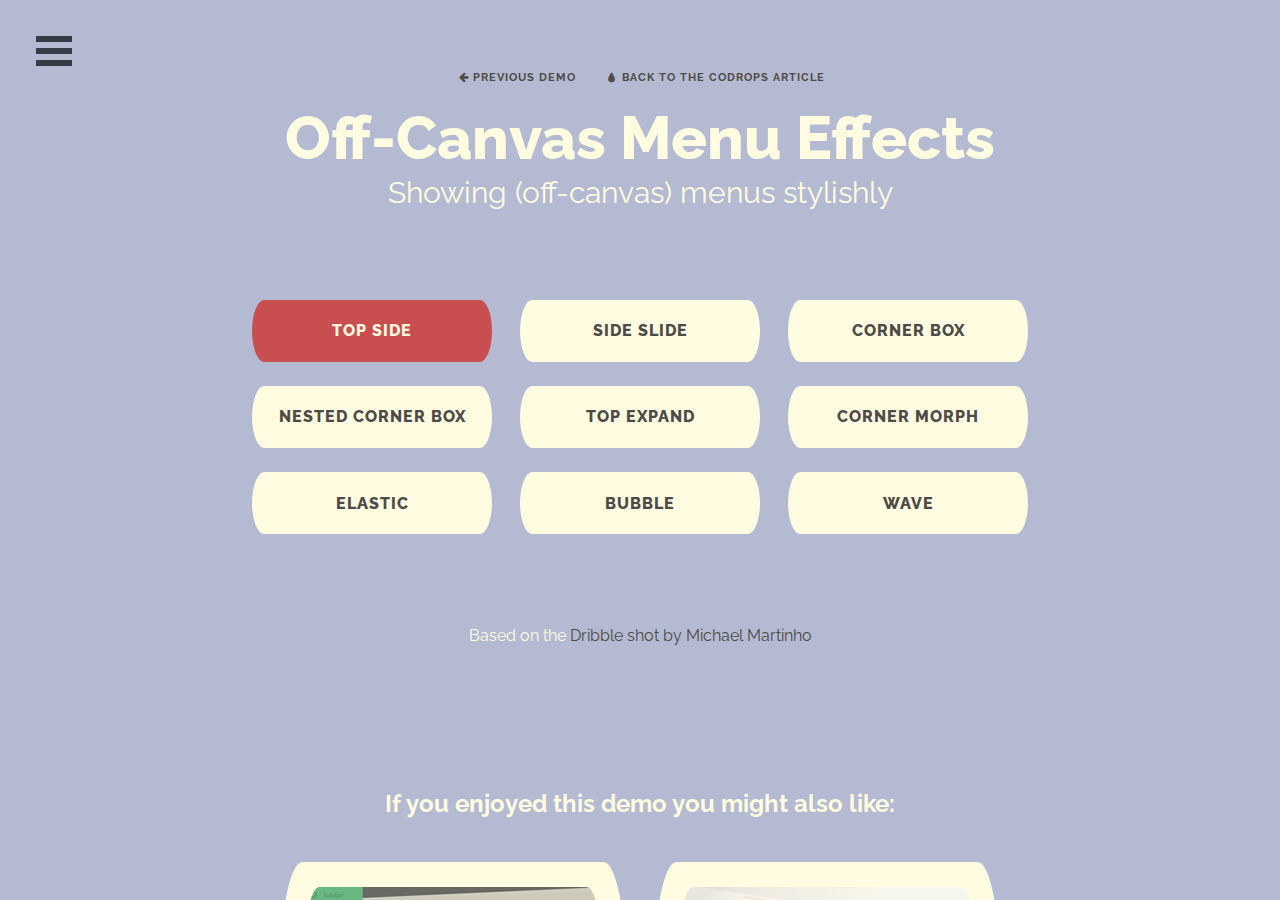
<file: public/OffCanvasMenuEffects/index.html>
<!DOCTYPE html>
<html lang="en" class="no-js">
	<head>
		<meta charset="UTF-8" />
		<meta http-equiv="X-UA-Compatible" content="IE=edge"> 
		<meta name="viewport" content="width=device-width, initial-scale=1"> 
		<title>Off-Canvas Menu Effects - Top Side</title>
		<meta name="description" content="Modern effects and styles for off-canvas navigation with CSS transitions and SVG animations using Snap.svg" />
		<meta name="keywords" content="sidebar, off-canvas, menu, navigation, effect, inspiration, css transition, SVG, morphing, animation" />
		<meta name="author" content="Codrops" />
		<link rel="shortcut icon" href="../favicon.ico">
		<link rel="stylesheet" type="text/css" href="css/normalize.css" />
		<link rel="stylesheet" type="text/css" href="css/demo.css" />
		<link rel="stylesheet" type="text/css" href="fonts/font-awesome-4.2.0/css/font-awesome.min.css" />
		<link rel="stylesheet" type="text/css" href="css/menu_topside.css" />
		<!--[if IE]>
  		<script src="http://html5shiv.googlecode.com/svn/trunk/html5.js"></script>
		<![endif]-->
	</head>
	<body>
		<div class="container">
			<div class="menu-wrap">
				<nav class="menu-top">
					<div class="profile"><img src="img/user1.png" alt="Matthew Greenberg"/><span>Matthew Greenberg</span></div>
					<div class="icon-list">
						<a href="#"><i class="fa fa-fw fa-star-o"></i></a>
						<a href="#"><i class="fa fa-fw fa-bell-o"></i></a>
						<a href="#"><i class="fa fa-fw fa-envelope-o"></i></a>
						<a href="#"><i class="fa fa-fw fa-comment-o"></i></a>
					</div>
				</nav>
				<nav class="menu-side">
					<a href="#">Recent Stories</a>
					<a href="#">Reading List</a>
					<a href="#">My Stories</a>
					<a href="#">Categories</a>
				</nav>
			</div>
			<button class="menu-button" id="open-button">Open Menu</button>
			<div class="content-wrap">
				<div class="content">
					<header class="codrops-header">
						<div class="codrops-links">
							<a class="codrops-icon codrops-icon-prev" href="http://tympanus.net/Development/TabStylesInspiration/"><span>Previous Demo</span></a>
							<a class="codrops-icon codrops-icon-drop" href="http://tympanus.net/codrops/?p=20100"><span>Back to the Codrops Article</span></a>
						</div>
						<h1>Off-Canvas Menu Effects <span>Showing (off-canvas) menus stylishly</span></h1>
						<nav class="codrops-demos">
							<a class="current-demo" href="index.html">Top Side</a>
							<a href="sideslide.html">Side Slide</a>
							<a href="cornerbox.html">Corner Box</a>
							<a href="cornerbox_nested.html">Nested Corner Box</a>
							<a href="topexpand.html">Top Expand</a>
							<a href="cornermorph.html">Corner Morph</a>
							<a href="elastic.html">Elastic</a>
							<a href="bubble.html">Bubble</a>
							<a href="wave.html">Wave</a>
						</nav>
						<p>Based on the <a href="https://dribbble.com/shots/1663008-Old-Designspiration-Menu-Concept">Dribble shot by Michael Martinho</a></p>
					</header>
					<!-- Related demos -->
					<section class="related">
						<p>If you enjoyed this demo you might also like:</p>
						<a href="http://tympanus.net/Development/SidebarTransitions/">
							<img src="img/related/sidebartransitions.png" />
							<h3>Transitions for Off-Canvas Navigations</h3>
						</a>
						<a href="http://tympanus.net/Development/PerspectivePageViewNavigation/">
							<img src="img/related/PerspectiveNavigation.png" />
							<h3>Perspective Page View Navigation</h3>
						</a>
					</section>
				</div>
			</div><!-- /content-wrap -->
		</div><!-- /container -->
		<script src="js/classie.js"></script>
		<script src="js/main.js"></script>
	</body>
</html>
</file>
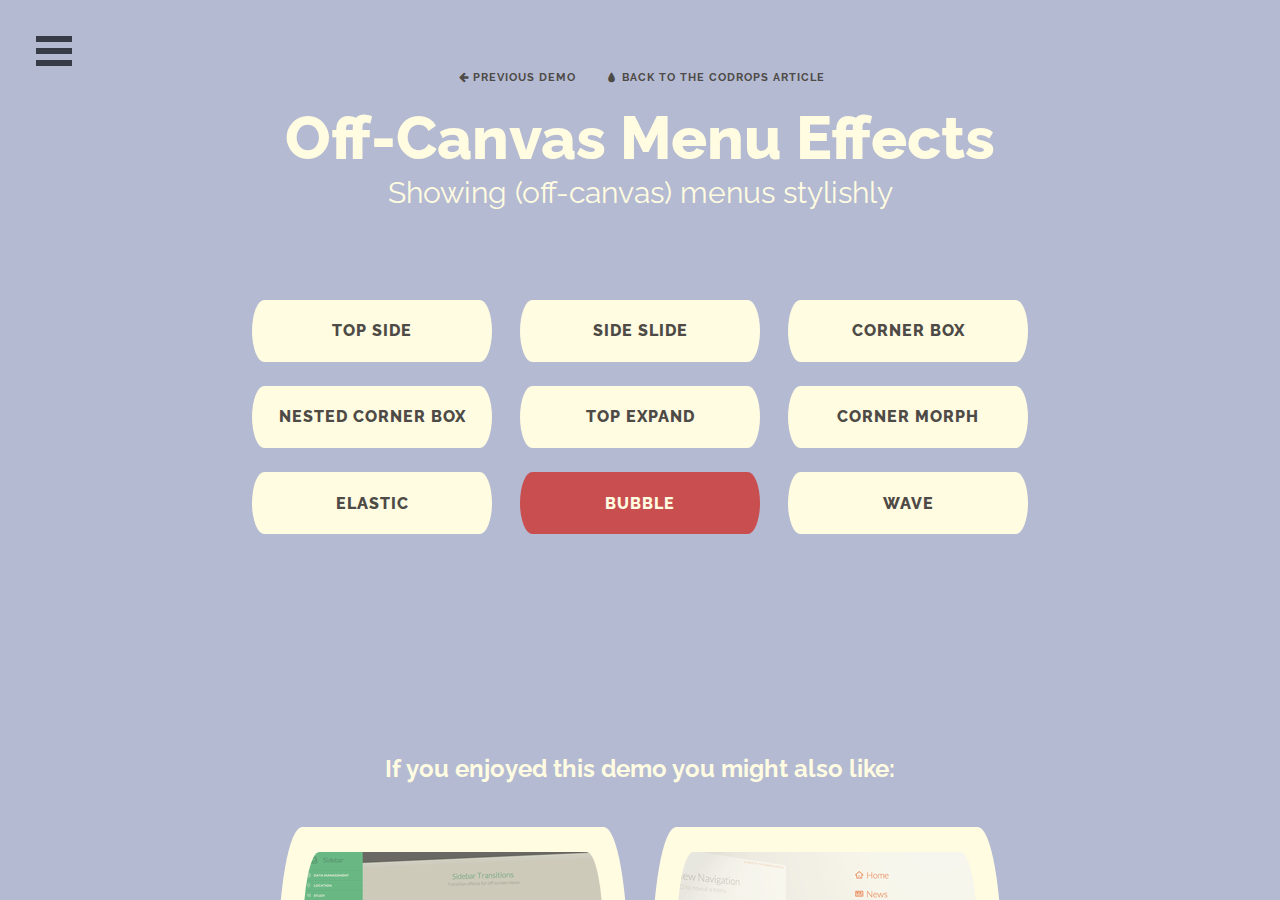
<file: public/OffCanvasMenuEffects/bubble.html>
<!DOCTYPE html>
<html lang="en" class="no-js">
	<head>
		<meta charset="UTF-8" />
		<meta http-equiv="X-UA-Compatible" content="IE=edge"> 
		<meta name="viewport" content="width=device-width, initial-scale=1"> 
		<title>Off-Canvas Menu Effects - Bubble</title>
		<meta name="description" content="Modern effects and styles for off-canvas navigation with CSS transitions and SVG animations using Snap.svg" />
		<meta name="keywords" content="sidebar, off-canvas, menu, navigation, effect, inspiration, css transition, SVG, morphing, animation" />
		<meta name="author" content="Codrops" />
		<link rel="shortcut icon" href="../favicon.ico">
		<link rel="stylesheet" type="text/css" href="css/normalize.css" />
		<link rel="stylesheet" type="text/css" href="css/demo.css" />
		<link rel="stylesheet" type="text/css" href="fonts/font-awesome-4.2.0/css/font-awesome.min.css" />
		<link rel="stylesheet" type="text/css" href="css/menu_bubble.css" />
		<script src="js/snap.svg-min.js"></script>
		<!--[if IE]>
  		<script src="http://html5shiv.googlecode.com/svn/trunk/html5.js"></script>
		<![endif]-->
	</head>
	<body>
		<div class="container">
			<div class="menu-wrap">
				<nav class="menu">
					<div class="icon-list">
						<a href="#"><i class="fa fa-fw fa-star-o"></i><span>Favorites</span></a>
						<a href="#"><i class="fa fa-fw fa-bell-o"></i><span>Alerts</span></a>
						<a href="#"><i class="fa fa-fw fa-envelope-o"></i><span>Messages</span></a>
						<a href="#"><i class="fa fa-fw fa-comment-o"></i><span>Comments</span></a>
						<a href="#"><i class="fa fa-fw fa-bar-chart-o"></i><span>Analytics</span></a>
						<a href="#"><i class="fa fa-fw fa-newspaper-o"></i><span>Reading List</span></a>
					</div>
				</nav>
				<button class="close-button" id="close-button">Close Menu</button>
				<div class="morph-shape" id="morph-shape" data-morph-open="M-7.312,0H15c0,0,66,113.339,66,399.5C81,664.006,15,800,15,800H-7.312V0z;M-7.312,0H100c0,0,0,113.839,0,400c0,264.506,0,400,0,400H-7.312V0z">
					<svg xmlns="http://www.w3.org/2000/svg" width="100%" height="100%" viewBox="0 0 100 800" preserveAspectRatio="none">
						<path d="M-7.312,0H0c0,0,0,113.839,0,400c0,264.506,0,400,0,400h-7.312V0z"/>
					</svg>
				</div>
			</div>
			<button class="menu-button" id="open-button">Open Menu</button>
			<div class="content-wrap">
				<div class="content">
					<header class="codrops-header">
						<div class="codrops-links">
							<a class="codrops-icon codrops-icon-prev" href="http://tympanus.net/Development/TabStylesInspiration/"><span>Previous Demo</span></a>
							<a class="codrops-icon codrops-icon-drop" href="http://tympanus.net/codrops/?p=20100"><span>Back to the Codrops Article</span></a>
						</div>
						<h1>Off-Canvas Menu Effects <span>Showing (off-canvas) menus stylishly</span></h1>
						<nav class="codrops-demos">
							<a href="index.html">Top Side</a>
							<a href="sideslide.html">Side Slide</a>
							<a href="cornerbox.html">Corner Box</a>
							<a href="cornerbox_nested.html">Nested Corner Box</a>
							<a href="topexpand.html">Top Expand</a>
							<a href="cornermorph.html">Corner Morph</a>
							<a href="elastic.html">Elastic</a>
							<a class="current-demo" href="bubble.html">Bubble</a>
							<a href="wave.html">Wave</a>
						</nav>
					</header>
					<!-- Related demos -->
					<section class="related">
						<p>If you enjoyed this demo you might also like:</p>
						<a href="http://tympanus.net/Development/SidebarTransitions/">
							<img src="img/related/sidebartransitions.png" />
							<h3>Transitions for Off-Canvas Navigations</h3>
						</a>
						<a href="http://tympanus.net/Development/PerspectivePageViewNavigation/">
							<img src="img/related/PerspectiveNavigation.png" />
							<h3>Perspective Page View Navigation</h3>
						</a>
					</section>
				</div>
			</div><!-- /content-wrap -->
		</div><!-- /container -->
		<script src="js/classie.js"></script>
		<script src="js/main4.js"></script>
	</body>
</html>
</file>
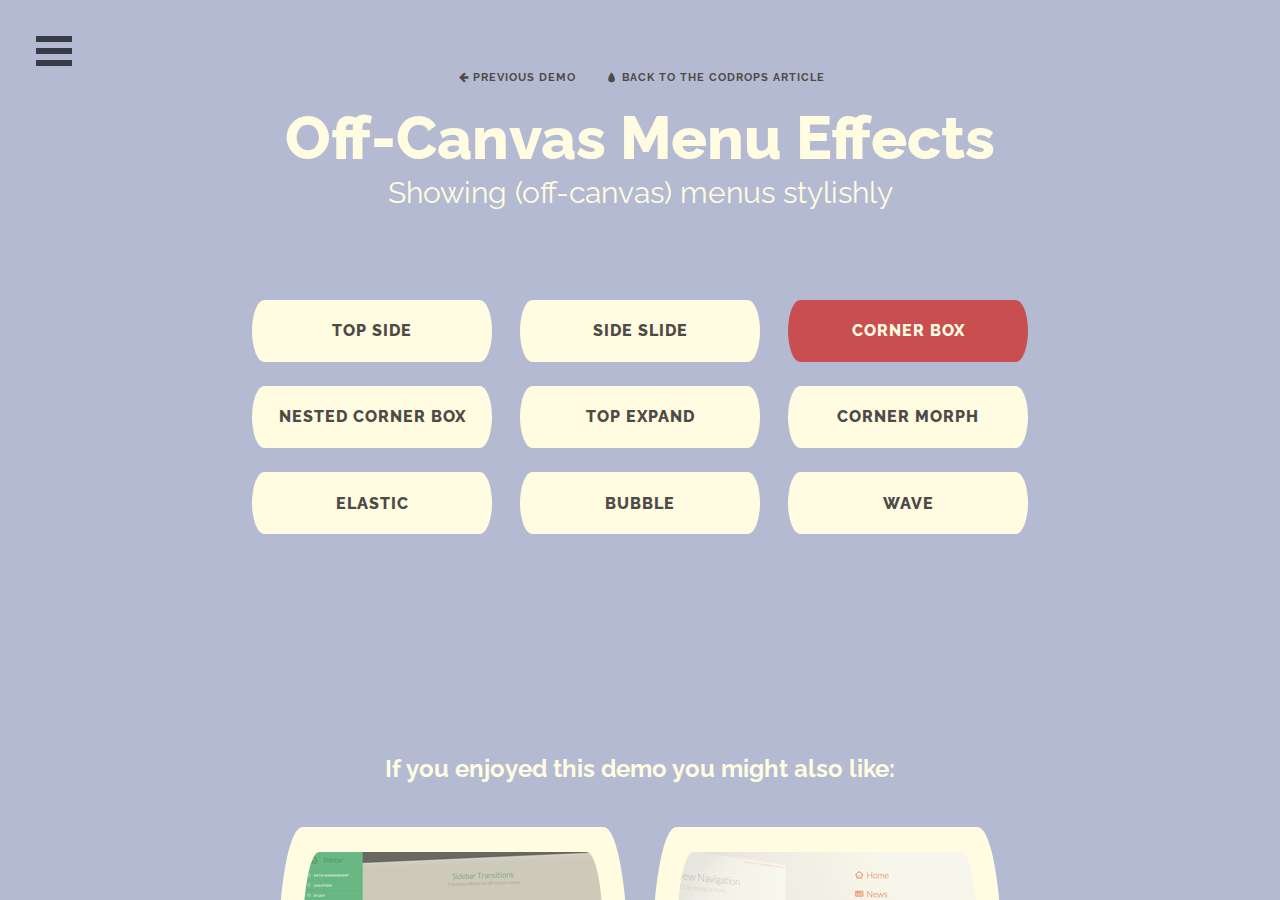
<file: public/OffCanvasMenuEffects/cornerbox.html>
<!DOCTYPE html>
<html lang="en" class="no-js">
	<head>
		<meta charset="UTF-8" />
		<meta http-equiv="X-UA-Compatible" content="IE=edge"> 
		<meta name="viewport" content="width=device-width, initial-scale=1"> 
		<title>Off-Canvas Menu Effects - Corner Box</title>
		<meta name="description" content="Modern effects and styles for off-canvas navigation with CSS transitions and SVG animations using Snap.svg" />
		<meta name="keywords" content="sidebar, off-canvas, menu, navigation, effect, inspiration, css transition, SVG, morphing, animation" />
		<meta name="author" content="Codrops" />
		<link rel="shortcut icon" href="../favicon.ico">
		<link rel="stylesheet" type="text/css" href="css/normalize.css" />
		<link rel="stylesheet" type="text/css" href="css/demo.css" />
		<link rel="stylesheet" type="text/css" href="fonts/font-awesome-4.2.0/css/font-awesome.min.css" />
		<link rel="stylesheet" type="text/css" href="css/menu_cornerbox.css" />
		<!--[if IE]>
  		<script src="http://html5shiv.googlecode.com/svn/trunk/html5.js"></script>
		<![endif]-->
	</head>
	<body>
		<div class="container">
			<div class="menu-wrap">
				<nav class="menu">
					<div class="profile"><img src="img/user1.png" alt="Matthew Greenberg"/><span>Matthew Greenberg</span></div>
					<div class="icon-list">
						<a href="#"><i class="fa fa-fw fa-star-o"></i><span>Favorites</span></a>
						<a href="#"><i class="fa fa-fw fa-bell-o"></i><span>Alerts</span></a>
						<a href="#"><i class="fa fa-fw fa-envelope-o"></i><span>Messages</span></a>
						<a href="#"><i class="fa fa-fw fa-comment-o"></i><span>Comments</span></a>
					</div>
				</nav>
				<button class="close-button" id="close-button">Close Menu</button>
			</div>
			<button class="menu-button" id="open-button">Open Menu</button>
			<div class="content-wrap">
				<div class="content">
					<header class="codrops-header">
						<div class="codrops-links">
							<a class="codrops-icon codrops-icon-prev" href="http://tympanus.net/Development/TabStylesInspiration/"><span>Previous Demo</span></a>
							<a class="codrops-icon codrops-icon-drop" href="http://tympanus.net/codrops/?p=20100"><span>Back to the Codrops Article</span></a>
						</div>
						<h1>Off-Canvas Menu Effects <span>Showing (off-canvas) menus stylishly</span></h1>
						<nav class="codrops-demos">
							<a href="index.html">Top Side</a>
							<a href="sideslide.html">Side Slide</a>
							<a class="current-demo" href="cornerbox.html">Corner Box</a>
							<a href="cornerbox_nested.html">Nested Corner Box</a>
							<a href="topexpand.html">Top Expand</a>
							<a href="cornermorph.html">Corner Morph</a>
							<a href="elastic.html">Elastic</a>
							<a href="bubble.html">Bubble</a>
							<a href="wave.html">Wave</a>
						</nav>
					</header>
					<!-- Related demos -->
					<section class="related">
						<p>If you enjoyed this demo you might also like:</p>
						<a href="http://tympanus.net/Development/SidebarTransitions/">
							<img src="img/related/sidebartransitions.png" />
							<h3>Transitions for Off-Canvas Navigations</h3>
						</a>
						<a href="http://tympanus.net/Development/PerspectivePageViewNavigation/">
							<img src="img/related/PerspectiveNavigation.png" />
							<h3>Perspective Page View Navigation</h3>
						</a>
					</section>
				</div>
			</div><!-- /content-wrap -->
		</div><!-- /container -->
		<script src="js/classie.js"></script>
		<script src="js/main.js"></script>
	</body>
</html>
</file>
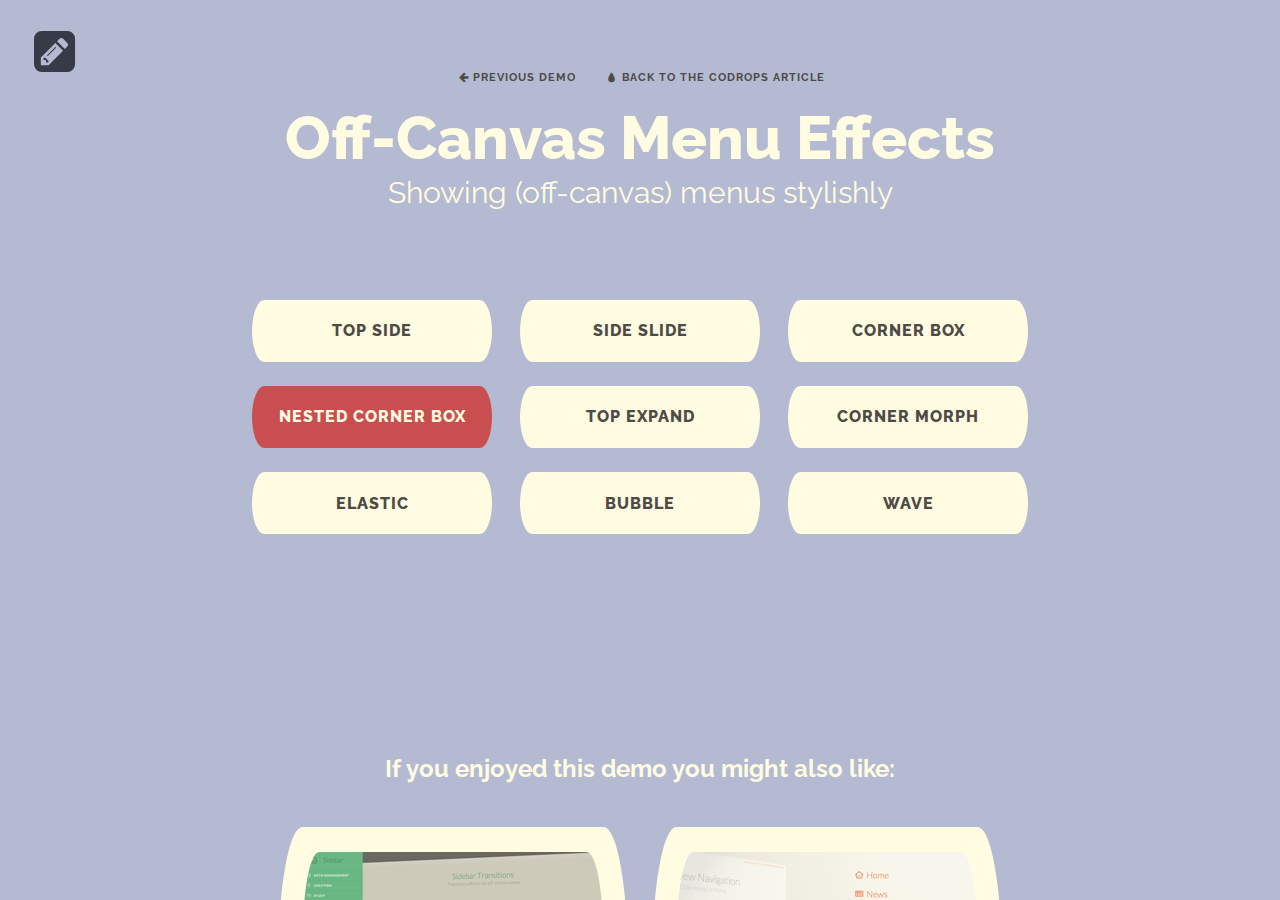
<file: public/OffCanvasMenuEffects/cornerbox_nested.html>
<!DOCTYPE html>
<html lang="en" class="no-js">
	<head>
		<meta charset="UTF-8" />
		<meta http-equiv="X-UA-Compatible" content="IE=edge"> 
		<meta name="viewport" content="width=device-width, initial-scale=1"> 
		<title>Off-Canvas Menu Effects - Nested Corner Box</title>
		<meta name="description" content="Modern effects and styles for off-canvas navigation with CSS transitions and SVG animations using Snap.svg" />
		<meta name="keywords" content="sidebar, off-canvas, menu, navigation, effect, inspiration, css transition, SVG, morphing, animation" />
		<meta name="author" content="Codrops" />
		<link rel="shortcut icon" href="../favicon.ico">
		<link rel="stylesheet" type="text/css" href="css/normalize.css" />
		<link rel="stylesheet" type="text/css" href="css/demo.css" />
		<link rel="stylesheet" type="text/css" href="fonts/font-awesome-4.2.0/css/font-awesome.min.css" />
		<link rel="stylesheet" type="text/css" href="css/menu_cornerbox_nested.css" />
		<!--[if IE]>
  		<script src="http://html5shiv.googlecode.com/svn/trunk/html5.js"></script>
		<![endif]-->
	</head>
	<body>
		<div class="container">
			<div class="menu-wrap" data-level="1">
				<nav class="menu">
					<h2><span>October 2014</span><span>Click on a date to enter the sub level</span></h2>
					<!-- Calendar from Calendario: http://tympanus.net/codrops/2012/11/27/calendario-a-flexible-calendar-plugin/ -->
					<div id="calendar" class="fc-calendar-container">
						<div class="fc-calendar fc-five-rows">
							<div class="fc-head">
								<div>Mon</div><div>Tue</div><div>Wed</div><div>Thu</div><div>Fri</div><div>Sat</div><div>Sun</div>
							</div>
							<div class="fc-body">
								<div class="fc-row"><div><span class="fc-date">1</span><span class="fc-weekday">Mon</span></div><div><span class="fc-date">2</span><span class="fc-weekday">Tue</span></div><div><span class="fc-date">3</span><span class="fc-weekday">Wed</span></div><div><span class="fc-date">4</span><span class="fc-weekday">Thu</span></div><div><span class="fc-date">5</span><span class="fc-weekday">Fri</span></div><div><span class="fc-date">6</span><span class="fc-weekday">Sat</span></div><div><span class="fc-date">7</span><span class="fc-weekday">Sun</span></div></div><div class="fc-row"><div><span class="fc-date">8</span><span class="fc-weekday">Mon</span></div><div><span class="fc-date">9</span><span class="fc-weekday">Tue</span></div><div><span class="fc-date">10</span><span class="fc-weekday">Wed</span></div><div><span class="fc-date">11</span><span class="fc-weekday">Thu</span></div><div class="fc-today "><span class="fc-date">12</span><span class="fc-weekday">Fri</span></div><div><span class="fc-date">13</span><span class="fc-weekday">Sat</span></div><div><span class="fc-date">14</span><span class="fc-weekday">Sun</span></div></div><div class="fc-row"><div><span class="fc-date">15</span><span class="fc-weekday">Mon</span></div><div><span class="fc-date">16</span><span class="fc-weekday">Tue</span></div><div><span class="fc-date">17</span><span class="fc-weekday">Wed</span></div><div><span class="fc-date">18</span><span class="fc-weekday">Thu</span></div><div><span class="fc-date">19</span><span class="fc-weekday">Fri</span></div><div><span class="fc-date">20</span><span class="fc-weekday">Sat</span></div><div><span class="fc-date">21</span><span class="fc-weekday">Sun</span></div></div><div class="fc-row"><div><span class="fc-date">22</span><span class="fc-weekday">Mon</span></div><div><span class="fc-date">23</span><span class="fc-weekday">Tue</span></div><div><span class="fc-date">24</span><span class="fc-weekday">Wed</span></div><div><span class="fc-date">25</span><span class="fc-weekday">Thu</span></div><div><span class="fc-date">26</span><span class="fc-weekday">Fri</span></div><div><span class="fc-date">27</span><span class="fc-weekday">Sat</span></div><div><span class="fc-date">28</span><span class="fc-weekday">Sun</span></div></div><div class="fc-row"><div><span class="fc-date">29</span><span class="fc-weekday">Mon</span></div><div><span class="fc-date">30</span><span class="fc-weekday">Tue</span></div><div></div><div></div><div></div><div></div><div></div></div>
							</div>
						</div>
					</div>
				</nav>
				<button class="close-button" id="close-button">Close Menu</button>
			</div>
			<div class="menu-wrap" data-level="2">
				<nav class="menu">
					<h2>Add a diary entry</h2>
					<div class="content-edit" contenteditable="true"></div>
					<button class="default-button">Save entry</button>
				</nav>
				<button class="close-button" id="close-button-sub">Close Menu</button>
			</div>
			<button class="menu-button" id="open-button"><i class="fa fa-fw fa-pencil-square"></i><span>Open Menu</span></button>
			<div class="content-wrap">
				<div class="content">
					<header class="codrops-header">
						<div class="codrops-links">
							<a class="codrops-icon codrops-icon-prev" href="http://tympanus.net/Development/TabStylesInspiration/"><span>Previous Demo</span></a>
							<a class="codrops-icon codrops-icon-drop" href="http://tympanus.net/codrops/?p=20100"><span>Back to the Codrops Article</span></a>
						</div>
						<h1>Off-Canvas Menu Effects <span>Showing (off-canvas) menus stylishly</span></h1>
						<nav class="codrops-demos">
							<a href="index.html">Top Side</a>
							<a href="sideslide.html">Side Slide</a>
							<a href="cornerbox.html">Corner Box</a>
							<a class="current-demo" href="cornerbox_nested.html">Nested Corner Box</a>
							<a href="topexpand.html">Top Expand</a>
							<a href="cornermorph.html">Corner Morph</a>
							<a href="elastic.html">Elastic</a>
							<a href="bubble.html">Bubble</a>
							<a href="wave.html">Wave</a>
						</nav>
					</header>
					<!-- Related demos -->
					<section class="related">
						<p>If you enjoyed this demo you might also like:</p>
						<a href="http://tympanus.net/Development/SidebarTransitions/">
							<img src="img/related/sidebartransitions.png" />
							<h3>Transitions for Off-Canvas Navigations</h3>
						</a>
						<a href="http://tympanus.net/Development/PerspectivePageViewNavigation/">
							<img src="img/related/PerspectiveNavigation.png" />
							<h3>Perspective Page View Navigation</h3>
						</a>
					</section>
				</div>
			</div><!-- /content-wrap -->
		</div><!-- /container -->
		<script src="js/classie.js"></script>
		<script src="js/main2.js"></script>
	</body>
</html>
</file>
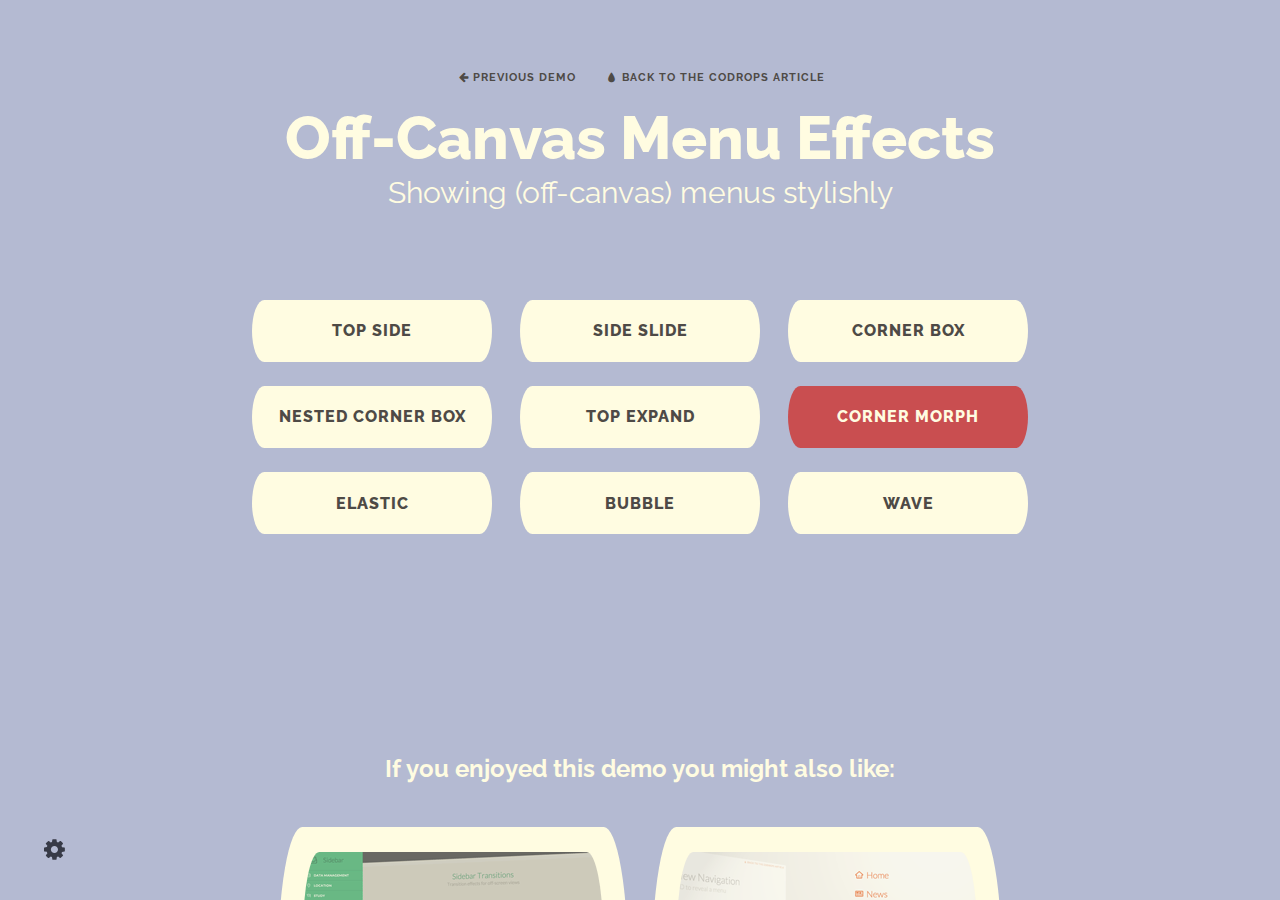
<file: public/OffCanvasMenuEffects/cornermorph.html>
<!DOCTYPE html>
<html lang="en" class="no-js">
	<head>
		<meta charset="UTF-8" />
		<meta http-equiv="X-UA-Compatible" content="IE=edge"> 
		<meta name="viewport" content="width=device-width, initial-scale=1"> 
		<title>Off-Canvas Menu Effects - Corner Morph</title>
		<meta name="description" content="Modern effects and styles for off-canvas navigation with CSS transitions and SVG animations using Snap.svg" />
		<meta name="keywords" content="sidebar, off-canvas, menu, navigation, effect, inspiration, css transition, SVG, morphing, animation" />
		<meta name="author" content="Codrops" />
		<link rel="shortcut icon" href="../favicon.ico">
		<link rel="stylesheet" type="text/css" href="css/normalize.css" />
		<link rel="stylesheet" type="text/css" href="css/demo.css" />
		<link rel="stylesheet" type="text/css" href="fonts/font-awesome-4.2.0/css/font-awesome.min.css" />
		<link rel="stylesheet" type="text/css" href="css/menu_cornermorph.css" />
		<!--[if IE]>
  		<script src="http://html5shiv.googlecode.com/svn/trunk/html5.js"></script>
		<![endif]-->
	</head>
	<body>
		<div class="container">
			<div class="menu-wrap">
				<nav class="menu">
					<div class="profile"><img src="img/user1.png" alt="Matthew Greenberg"/><span>Matthew Greenberg</span></div>
					<div class="link-list">
						<a href="#"><span>Latest stories</span></a>
						<a href="#"><span>Your friends</span></a>
						<a href="#"><span>Personal Settings</span></a>
						<a href="#"><span>Security &amp; Privacy</span></a>
					</div>
					<div class="icon-list">
						<a href="#"><i class="fa fa-fw fa-home"></i></a>
						<a href="#"><i class="fa fa-fw fa-question-circle"></i></a>
						<a href="#"><i class="fa fa-fw fa-power-off"></i></a>
					</div>
				</nav>
			</div>
			<button class="menu-button" id="open-button"><i class="fa fa-fw fa-cog"></i><span>Open Menu</span></button>
			<div class="content-wrap">
				<div class="content">
					<header class="codrops-header">
						<div class="codrops-links">
							<a class="codrops-icon codrops-icon-prev" href="http://tympanus.net/Development/TabStylesInspiration/"><span>Previous Demo</span></a>
							<a class="codrops-icon codrops-icon-drop" href="http://tympanus.net/codrops/?p=20100"><span>Back to the Codrops Article</span></a>
						</div>
						<h1>Off-Canvas Menu Effects <span>Showing (off-canvas) menus stylishly</span></h1>
						<nav class="codrops-demos">
							<a href="index.html">Top Side</a>
							<a href="sideslide.html">Side Slide</a>
							<a href="cornerbox.html">Corner Box</a>
							<a href="cornerbox_nested.html">Nested Corner Box</a>
							<a href="topexpand.html">Top Expand</a>
							<a class="current-demo" href="cornermorph.html">Corner Morph</a>
							<a href="elastic.html">Elastic</a>
							<a href="bubble.html">Bubble</a>
							<a href="wave.html">Wave</a>
						</nav>
					</header>
					<!-- Related demos -->
					<section class="related">
						<p>If you enjoyed this demo you might also like:</p>
						<a href="http://tympanus.net/Development/SidebarTransitions/">
							<img src="img/related/sidebartransitions.png" />
							<h3>Transitions for Off-Canvas Navigations</h3>
						</a>
						<a href="http://tympanus.net/Development/PerspectivePageViewNavigation/">
							<img src="img/related/PerspectiveNavigation.png" />
							<h3>Perspective Page View Navigation</h3>
						</a>
					</section>
				</div>
			</div><!-- /content-wrap -->
		</div><!-- /container -->
		<script src="js/classie.js"></script>
		<script src="js/main.js"></script>
	</body>
</html>
</file>
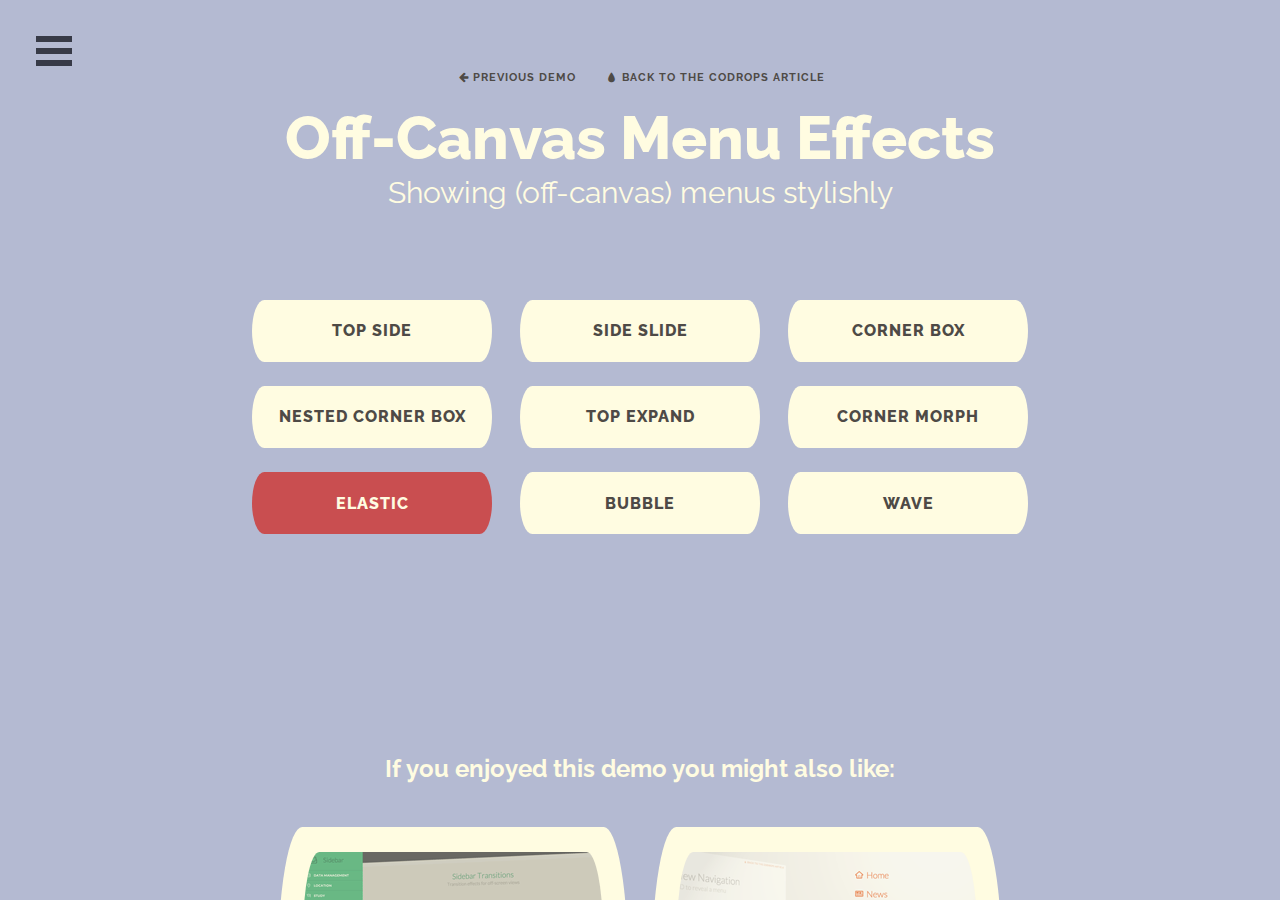
<file: public/OffCanvasMenuEffects/elastic.html>
<!DOCTYPE html>
<html lang="en" class="no-js">
	<head>
		<meta charset="UTF-8" />
		<meta http-equiv="X-UA-Compatible" content="IE=edge"> 
		<meta name="viewport" content="width=device-width, initial-scale=1"> 
		<title>Off-Canvas Menu Effects - Elastic</title>
		<meta name="description" content="Modern effects and styles for off-canvas navigation with CSS transitions and SVG animations using Snap.svg" />
		<meta name="keywords" content="sidebar, off-canvas, menu, navigation, effect, inspiration, css transition, SVG, morphing, animation" />
		<meta name="author" content="Codrops" />
		<link rel="shortcut icon" href="../favicon.ico">
		<link rel="stylesheet" type="text/css" href="css/normalize.css" />
		<link rel="stylesheet" type="text/css" href="css/demo.css" />
		<link rel="stylesheet" type="text/css" href="fonts/font-awesome-4.2.0/css/font-awesome.min.css" />
		<link rel="stylesheet" type="text/css" href="css/menu_elastic.css" />
		<script src="js/snap.svg-min.js"></script>
		<!--[if IE]>
  		<script src="http://html5shiv.googlecode.com/svn/trunk/html5.js"></script>
		<![endif]-->
	</head>
	<body>
		<div class="container">
			<div class="menu-wrap">
				<nav class="menu">
					<div class="icon-list">
						<a href="#"><i class="fa fa-fw fa-star-o"></i><span>Favorites</span></a>
						<a href="#"><i class="fa fa-fw fa-bell-o"></i><span>Alerts</span></a>
						<a href="#"><i class="fa fa-fw fa-envelope-o"></i><span>Messages</span></a>
						<a href="#"><i class="fa fa-fw fa-comment-o"></i><span>Comments</span></a>
						<a href="#"><i class="fa fa-fw fa-bar-chart-o"></i><span>Analytics</span></a>
						<a href="#"><i class="fa fa-fw fa-newspaper-o"></i><span>Reading List</span></a>
					</div>
				</nav>
				<button class="close-button" id="close-button">Close Menu</button>
				<div class="morph-shape" id="morph-shape" data-morph-open="M-1,0h101c0,0,0-1,0,395c0,404,0,405,0,405H-1V0z">
					<svg xmlns="http://www.w3.org/2000/svg" width="100%" height="100%" viewBox="0 0 100 800" preserveAspectRatio="none">
						<path d="M-1,0h101c0,0-97.833,153.603-97.833,396.167C2.167,627.579,100,800,100,800H-1V0z"/>
					</svg>
				</div>
			</div>
			<button class="menu-button" id="open-button">Open Menu</button>
			<div class="content-wrap">
				<div class="content">
					<header class="codrops-header">
						<div class="codrops-links">
							<a class="codrops-icon codrops-icon-prev" href="http://tympanus.net/Development/TabStylesInspiration/"><span>Previous Demo</span></a>
							<a class="codrops-icon codrops-icon-drop" href="http://tympanus.net/codrops/?p=20100"><span>Back to the Codrops Article</span></a>
						</div>
						<h1>Off-Canvas Menu Effects <span>Showing (off-canvas) menus stylishly</span></h1>
						<nav class="codrops-demos">
							<a href="index.html">Top Side</a>
							<a href="sideslide.html">Side Slide</a>
							<a href="cornerbox.html">Corner Box</a>
							<a href="cornerbox_nested.html">Nested Corner Box</a>
							<a href="topexpand.html">Top Expand</a>
							<a href="cornermorph.html">Corner Morph</a>
							<a class="current-demo" href="elastic.html">Elastic</a>
							<a href="bubble.html">Bubble</a>
							<a href="wave.html">Wave</a>
						</nav>
					</header>
					<!-- Related demos -->
					<section class="related">
						<p>If you enjoyed this demo you might also like:</p>
						<a href="http://tympanus.net/Development/SidebarTransitions/">
							<img src="img/related/sidebartransitions.png" />
							<h3>Transitions for Off-Canvas Navigations</h3>
						</a>
						<a href="http://tympanus.net/Development/PerspectivePageViewNavigation/">
							<img src="img/related/PerspectiveNavigation.png" />
							<h3>Perspective Page View Navigation</h3>
						</a>
					</section>
				</div>
			</div><!-- /content-wrap -->
		</div><!-- /container -->
		<script src="js/classie.js"></script>
		<script src="js/main3.js"></script>
	</body>
</html>
</file>
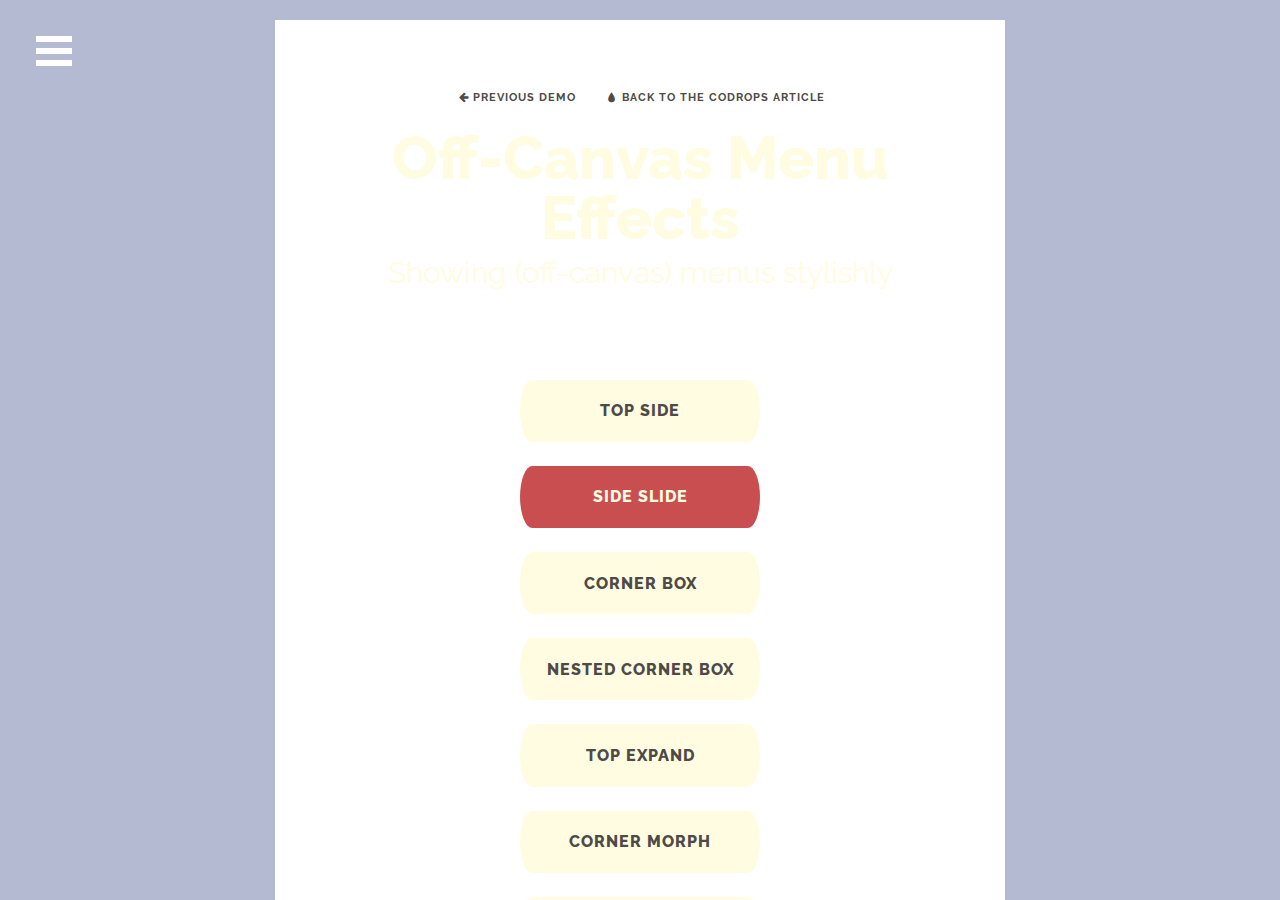
<file: public/OffCanvasMenuEffects/sideslide.html>
<!DOCTYPE html>
<html lang="en" class="no-js">
	<head>
		<meta charset="UTF-8" />
		<meta http-equiv="X-UA-Compatible" content="IE=edge"> 
		<meta name="viewport" content="width=device-width, initial-scale=1"> 
		<title>Off-Canvas Menu Effects - Side Slide</title>
		<meta name="description" content="Modern effects and styles for off-canvas navigation with CSS transitions and SVG animations using Snap.svg" />
		<meta name="keywords" content="sidebar, off-canvas, menu, navigation, effect, inspiration, css transition, SVG, morphing, animation" />
		<meta name="author" content="Codrops" />
		<link rel="shortcut icon" href="../favicon.ico">
		<link rel="stylesheet" type="text/css" href="css/normalize.css" />
		<link rel="stylesheet" type="text/css" href="css/demo.css" />
		<link rel="stylesheet" type="text/css" href="fonts/font-awesome-4.2.0/css/font-awesome.min.css" />
		<link rel="stylesheet" type="text/css" href="css/menu_sideslide.css" />
		<!--[if IE]>
  		<script src="http://html5shiv.googlecode.com/svn/trunk/html5.js"></script>
		<![endif]-->
	</head>
	<body>
		<div class="container">
			<div class="menu-wrap">
				<nav class="menu">
					<div class="icon-list">
						<a href="#"><i class="fa fa-fw fa-star-o"></i><span>Favorites</span></a>
						<a href="#"><i class="fa fa-fw fa-bell-o"></i><span>Alerts</span></a>
						<a href="#"><i class="fa fa-fw fa-envelope-o"></i><span>Messages</span></a>
						<a href="#"><i class="fa fa-fw fa-comment-o"></i><span>Comments</span></a>
						<a href="#"><i class="fa fa-fw fa-bar-chart-o"></i><span>Analytics</span></a>
						<a href="#"><i class="fa fa-fw fa-newspaper-o"></i><span>Reading List</span></a>
					</div>
				</nav>
				<button class="close-button" id="close-button">Close Menu</button>
			</div>
			<button class="menu-button" id="open-button">Open Menu</button>
			<div class="content-wrap">
				<div class="content">
					<header class="codrops-header">
						<div class="codrops-links">
							<a class="codrops-icon codrops-icon-prev" href="http://tympanus.net/Development/TabStylesInspiration/"><span>Previous Demo</span></a>
							<a class="codrops-icon codrops-icon-drop" href="http://tympanus.net/codrops/?p=20100"><span>Back to the Codrops Article</span></a>
						</div>
						<h1>Off-Canvas Menu Effects <span>Showing (off-canvas) menus stylishly</span></h1>
						<nav class="codrops-demos">
							<a href="index.html">Top Side</a>
							<a class="current-demo" href="sideslide.html">Side Slide</a>
							<a href="cornerbox.html">Corner Box</a>
							<a href="cornerbox_nested.html">Nested Corner Box</a>
							<a href="topexpand.html">Top Expand</a>
							<a href="cornermorph.html">Corner Morph</a>
							<a href="elastic.html">Elastic</a>
							<a href="bubble.html">Bubble</a>
							<a href="wave.html">Wave</a>
						</nav>
					</header>
					<!-- Related demos -->
					<section class="related">
						<p>If you enjoyed this demo you might also like:</p>
						<a href="http://tympanus.net/Development/SidebarTransitions/">
							<img src="img/related/sidebartransitions.png" />
							<h3>Transitions for Off-Canvas Navigations</h3>
						</a>
						<a href="http://tympanus.net/Development/PerspectivePageViewNavigation/">
							<img src="img/related/PerspectiveNavigation.png" />
							<h3>Perspective Page View Navigation</h3>
						</a>
					</section>
				</div>
			</div><!-- /content-wrap -->
		</div><!-- /container -->
		<script src="js/classie.js"></script>
		<script src="js/main.js"></script>
	</body>
</html>
</file>
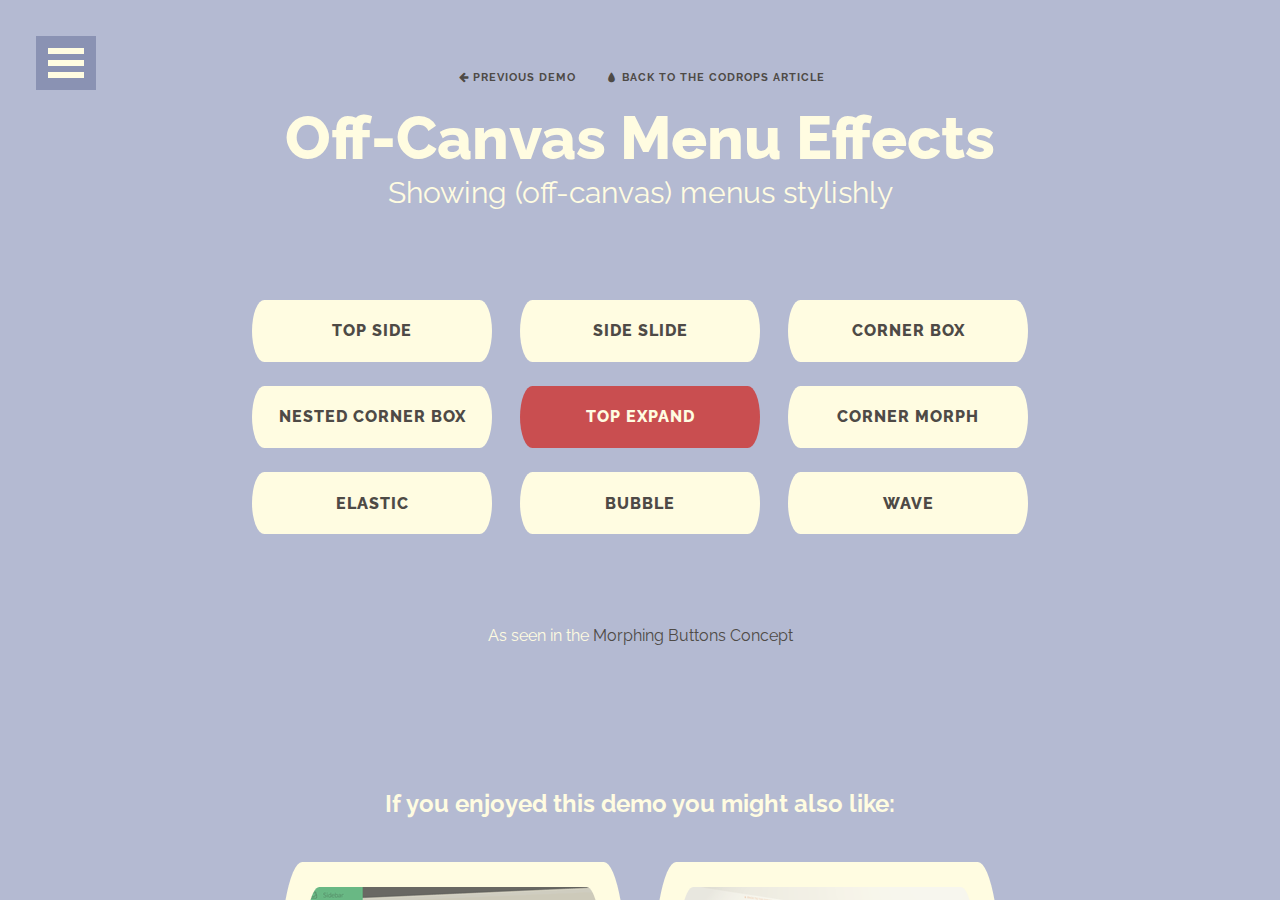
<file: public/OffCanvasMenuEffects/topexpand.html>
<!DOCTYPE html>
<html lang="en" class="no-js">
	<head>
		<meta charset="UTF-8" />
		<meta http-equiv="X-UA-Compatible" content="IE=edge"> 
		<meta name="viewport" content="width=device-width, initial-scale=1"> 
		<title>Off-Canvas Menu Effects - Top Expand</title>
		<meta name="description" content="Modern effects and styles for off-canvas navigation with CSS transitions and SVG animations using Snap.svg" />
		<meta name="keywords" content="sidebar, off-canvas, menu, navigation, effect, inspiration, css transition, SVG, morphing, animation" />
		<meta name="author" content="Codrops" />
		<link rel="shortcut icon" href="../favicon.ico">
		<link rel="stylesheet" type="text/css" href="css/normalize.css" />
		<link rel="stylesheet" type="text/css" href="css/demo.css" />
		<link rel="stylesheet" type="text/css" href="fonts/font-awesome-4.2.0/css/font-awesome.min.css" />
		<link rel="stylesheet" type="text/css" href="css/menu_topexpand.css" />
		<!--[if IE]>
  		<script src="http://html5shiv.googlecode.com/svn/trunk/html5.js"></script>
		<![endif]-->
	</head>
	<body>
		<div class="container">
			<div class="menu-wrap">
				<nav class="menu">
					<div class="icon-list">
						<a href="#"><i class="fa fa-fw fa-star-o"></i><span>Favorites</span></a>
						<a href="#"><i class="fa fa-fw fa-bell-o"></i><span>Alerts</span></a>
						<a href="#"><i class="fa fa-fw fa-envelope-o"></i><span>Messages</span></a>
						<a href="#"><i class="fa fa-fw fa-comment-o"></i><span>Comments</span></a>
						<a href="#"><i class="fa fa-fw fa-bar-chart-o"></i><span>Analytics</span></a>
						<a href="#"><i class="fa fa-fw fa-newspaper-o"></i><span>Reading List</span></a>
					</div>
				</nav>
			</div>
			<button class="menu-button" id="open-button"></button>
			<div class="content-wrap">
				<div class="content">
					<header class="codrops-header">
						<div class="codrops-links">
							<a class="codrops-icon codrops-icon-prev" href="http://tympanus.net/Development/TabStylesInspiration/"><span>Previous Demo</span></a>
							<a class="codrops-icon codrops-icon-drop" href="http://tympanus.net/codrops/?p=20100"><span>Back to the Codrops Article</span></a>
						</div>
						<h1>Off-Canvas Menu Effects <span>Showing (off-canvas) menus stylishly</span></h1>
						<nav class="codrops-demos">
							<a href="index.html">Top Side</a>
							<a href="sideslide.html">Side Slide</a>
							<a href="cornerbox.html">Corner Box</a>
							<a href="cornerbox_nested.html">Nested Corner Box</a>
							<a class="current-demo" href="topexpand.html">Top Expand</a>
							<a href="cornermorph.html">Corner Morph</a>
							<a href="elastic.html">Elastic</a>
							<a href="bubble.html">Bubble</a>
							<a href="wave.html">Wave</a>
						</nav>
						<p>As seen in the <a href="http://tympanus.net/Development/ButtonComponentMorph/index7.html">Morphing Buttons Concept</a></p>
					</header>
					<!-- Related demos -->
					<section class="related">
						<p>If you enjoyed this demo you might also like:</p>
						<a href="http://tympanus.net/Development/SidebarTransitions/">
							<img src="img/related/sidebartransitions.png" />
							<h3>Transitions for Off-Canvas Navigations</h3>
						</a>
						<a href="http://tympanus.net/Development/PerspectivePageViewNavigation/">
							<img src="img/related/PerspectiveNavigation.png" />
							<h3>Perspective Page View Navigation</h3>
						</a>
					</section>
				</div>
			</div><!-- /content-wrap -->
		</div><!-- /container -->
		<script src="js/classie.js"></script>
		<script src="js/main.js"></script>
	</body>
</html>
</file>
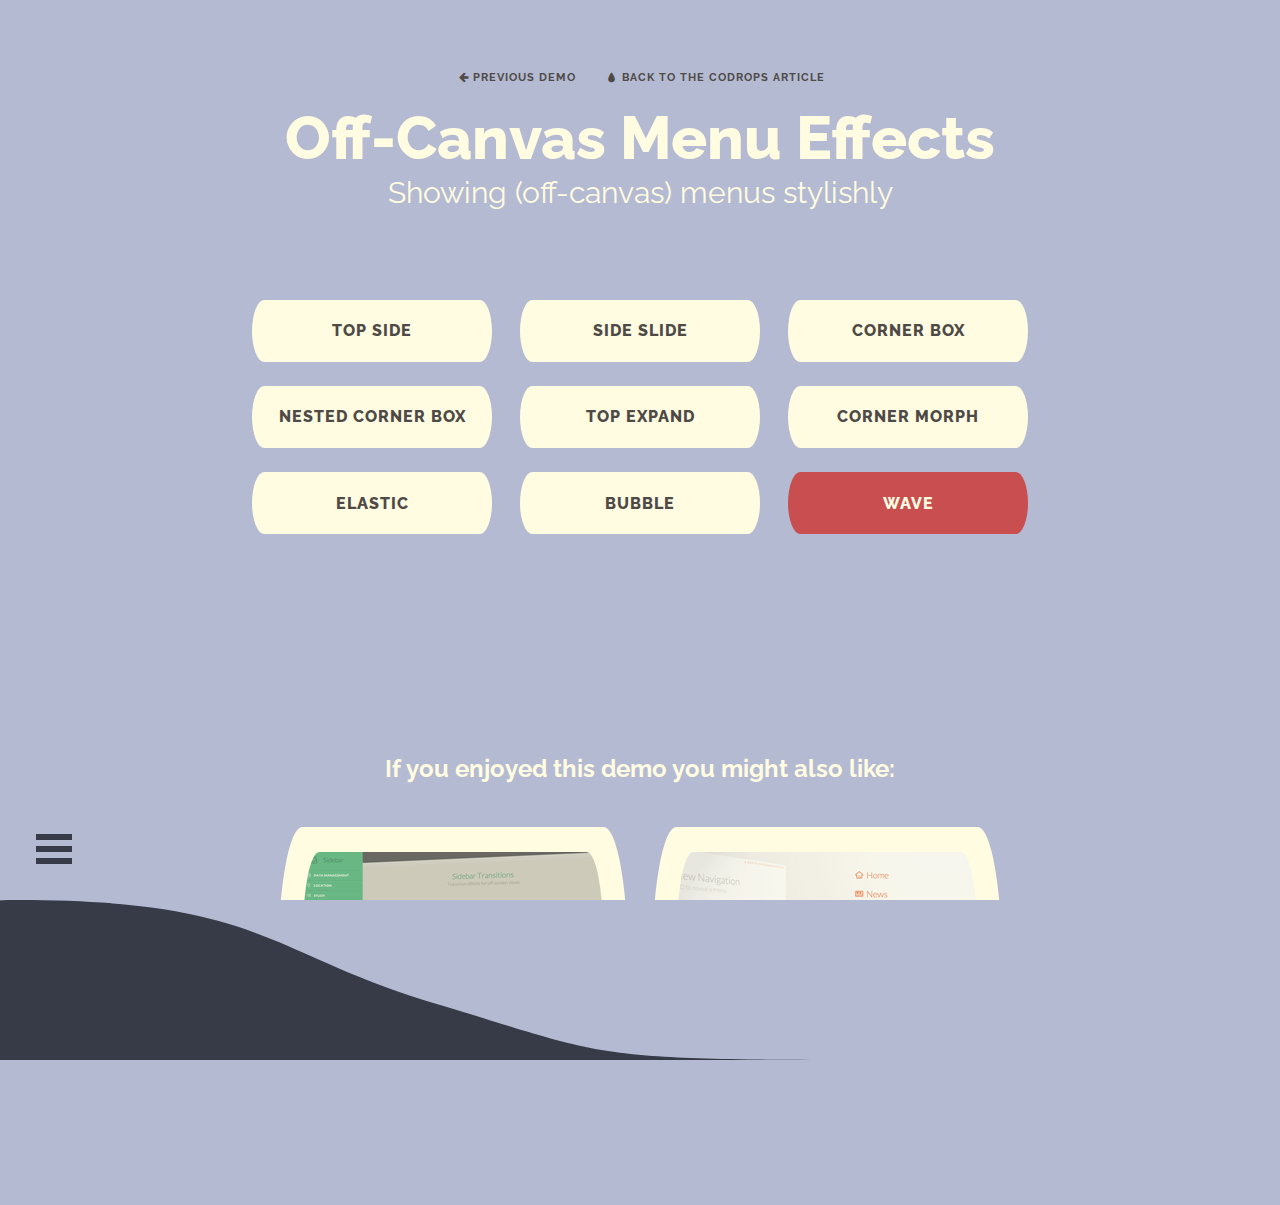
<file: public/OffCanvasMenuEffects/wave.html>
<!DOCTYPE html>
<html lang="en" class="no-js">
	<head>
		<meta charset="UTF-8" />
		<meta http-equiv="X-UA-Compatible" content="IE=edge"> 
		<meta name="viewport" content="width=device-width, initial-scale=1"> 
		<title>Off-Canvas Menu Effects - Wave</title>
		<meta name="description" content="Modern effects and styles for off-canvas navigation with CSS transitions and SVG animations using Snap.svg" />
		<meta name="keywords" content="sidebar, off-canvas, menu, navigation, effect, inspiration, css transition, SVG, morphing, animation" />
		<meta name="author" content="Codrops" />
		<link rel="shortcut icon" href="../favicon.ico">
		<link rel="stylesheet" type="text/css" href="css/normalize.css" />
		<link rel="stylesheet" type="text/css" href="css/demo.css" />
		<link rel="stylesheet" type="text/css" href="fonts/font-awesome-4.2.0/css/font-awesome.min.css" />
		<link rel="stylesheet" type="text/css" href="css/menu_wave.css" />
		<script src="js/snap.svg-min.js"></script>
		<!--[if IE]>
  		<script src="http://html5shiv.googlecode.com/svn/trunk/html5.js"></script>
		<![endif]-->
	</head>
	<body>
		<div class="container">
			<div class="menu-wrap">
				<nav class="menu">
					<div class="icon-list">
						<a href="#"><i class="fa fa-fw fa-star-o"></i><span>Favorites</span></a>
						<a href="#"><i class="fa fa-fw fa-bell-o"></i><span>Alerts</span></a>
						<a href="#"><i class="fa fa-fw fa-envelope-o"></i><span>Messages</span></a>
						<a href="#"><i class="fa fa-fw fa-comment-o"></i><span>Comments</span></a>
						<a href="#"><i class="fa fa-fw fa-bar-chart-o"></i><span>Analytics</span></a>
						<a href="#"><i class="fa fa-fw fa-newspaper-o"></i><span>Reading List</span></a>
					</div>
				</nav>
				<button class="close-button" id="close-button">Close Menu</button>
				<div class="morph-shape" id="morph-shape" data-morph-open="M0,100h1000V0c0,0-136.938,0-224,0C583,0,610.924,0,498,0C387,0,395,0,249,0C118,0,0,0,0,0V100z">
					<svg xmlns="http://www.w3.org/2000/svg" width="100%" height="100%" viewBox="0 0 1000 100" preserveAspectRatio="none">
						<path d="M0,100h1000l0,0c0,0-136.938,0-224,0c-193,0-170.235-1.256-278-35C399,34,395,0,249,0C118,0,0,100,0,100L0,100z"/>
					</svg>
				</div>
			</div>
			<button class="menu-button" id="open-button">Open Menu</button>
			<div class="content-wrap">
				<div class="content">
					<header class="codrops-header">
						<div class="codrops-links">
							<a class="codrops-icon codrops-icon-prev" href="http://tympanus.net/Development/TabStylesInspiration/"><span>Previous Demo</span></a>
							<a class="codrops-icon codrops-icon-drop" href="http://tympanus.net/codrops/?p=20100"><span>Back to the Codrops Article</span></a>
						</div>
						<h1>Off-Canvas Menu Effects <span>Showing (off-canvas) menus stylishly</span></h1>
						<nav class="codrops-demos">
							<a href="index.html">Top Side</a>
							<a href="sideslide.html">Side Slide</a>
							<a href="cornerbox.html">Corner Box</a>
							<a href="cornerbox_nested.html">Nested Corner Box</a>
							<a href="topexpand.html">Top Expand</a>
							<a href="cornermorph.html">Corner Morph</a>
							<a href="elastic.html">Elastic</a>
							<a href="bubble.html">Bubble</a>
							<a class="current-demo" href="wave.html">Wave</a>
						</nav>
					</header>
					<!-- Related demos -->
					<section class="related">
						<p>If you enjoyed this demo you might also like:</p>
						<a href="http://tympanus.net/Development/SidebarTransitions/">
							<img src="img/related/sidebartransitions.png" />
							<h3>Transitions for Off-Canvas Navigations</h3>
						</a>
						<a href="http://tympanus.net/Development/PerspectivePageViewNavigation/">
							<img src="img/related/PerspectiveNavigation.png" />
							<h3>Perspective Page View Navigation</h3>
						</a>
					</section>
				</div>
			</div><!-- /content-wrap -->
		</div><!-- /container -->
		<script src="js/classie.js"></script>
		<script src="js/main3.js"></script>
	</body>
</html>
</file>
<file: public/OffCanvasMenuEffects/css/demo.css>
@import url(http://fonts.googleapis.com/css?family=Raleway:200,400,700,800);
@font-face {
	font-weight: normal;
	font-style: normal;
	font-family: 'codropsicons';
	src:url('../fonts/codropsicons/codropsicons.eot');
	src:url('../fonts/codropsicons/codropsicons.eot?#iefix') format('embedded-opentype'),
		url('../fonts/codropsicons/codropsicons.woff') format('woff'),
		url('../fonts/codropsicons/codropsicons.ttf') format('truetype'),
		url('../fonts/codropsicons/codropsicons.svg#codropsicons') format('svg');
}

*, *:after, *:before { -webkit-box-sizing: border-box; box-sizing: border-box; }
.clearfix:before, .clearfix:after { content: ''; display: table; }
.clearfix:after { clear: both; }

body {
	background: #b4bad2;
	color: #fffce1;
	font-weight: 400;
	font-size: 1em;
	font-family: 'Raleway', Arial, sans-serif;
}

a {
	color: #4e4a46;
	text-decoration: none;
	outline: none;
}

a:hover, a:focus {
	color: #c94e50;
	outline: none;
}

button:focus {
	outline: none;
}

section {
	padding: 1em;
	text-align: center;
}

/* Header */
.codrops-header {
	margin: 0 auto;
	padding: 3em 2em;
	text-align: center;
}

.codrops-header h1 {
	margin: 0 auto;
	font-weight: 800;
	font-size: 3.75em;
	line-height: 1;
}

.codrops-header h1 span {
	display: block;
	font-size: 50%;
	font-weight: 400;
	padding-top: 0.325em;
}

.codrops-links {
	text-transform: uppercase;
	font-weight: 700;
	font-size: 0.69em;
	line-height: 2.2;
	padding: 1.61em 5em;
}

.codrops-links a {
	display: inline-block;
	padding: 0 1em;
	text-decoration: none;
	letter-spacing: 1px;
}

.codrops-icon:before {
	margin: 0 4px;
	text-transform: none;
	font-weight: normal;
	font-style: normal;
	font-variant: normal;
	font-family: 'codropsicons';
	line-height: 1;
	speak: none;
	-webkit-font-smoothing: antialiased;
}

.codrops-icon-drop:before {
	content: "\e001";
}

.codrops-icon-prev:before {
	content: "\e004";
}

/* Demo Buttons Style */
.codrops-demos {
	font-size: 1em;
	max-width: 1200px;
	margin: 3em auto 5em;
	padding: 2em 10em 0;
}

.codrops-demos > a {
	display: inline-block;
	margin: 0.75em;
	padding: 1.35em 1.1em;
	width: 15em;
	background: #fffce1;
	outline: none;
	text-decoration: none;
	text-transform: uppercase;
	letter-spacing: 1px;
	font-weight: 800;
	border-radius: 20px/50px;
}

.codrops-demos > a.current-demo {
	background: #c94e50;
	color: #fffce1;
}

/* Related demos */
.related {
	margin-top: 5em;
	padding: 0 3em 5em;
}

.related p {
	font-size: 1.5em;
	font-weight: 700;
}

.related > a {
	display: inline-block;
	text-align: center;
	margin: 20px 10px;
	padding: 25px;
	border-radius: 35px/200px;
	background: #fffce1;
	max-width: 100%;
}

.related a img {
	max-width: 100%;
	opacity: 0.8;
	border-radius: 20px/100px;
}

.related a:hover img,
.related a:active img {
	opacity: 1;
}

.related a h3 {
	margin: 0;
	padding: 0.5em 0.75em 0.3em;
	max-width: 300px;
	text-align: left;
}

body #cdawrap {
	top: auto;
	bottom: 35px;
	right: 35px;
	background: #b4bad2;
	border: 1px solid rgba(131,135,151,0.6);
}

.demo-wave body #cdawrap {
	top: 35px;
	right: 35px;
	bottom: auto;
}

@media screen and (max-width: 40em) {
	body {
		font-size: 80%;
	}
	.codrops-header h1 {
		font-size: 2.5em;
	}
	.codrops-demos {
		max-width: 900px;
		padding: 2em 2em 0;
	}
	.related > a {
		margin: 20px 0;
	}
}

@media screen and (max-width: 25em) {

	.codrops-icon {
		font-size: 250%;
	}

	.codrops-icon span {
		display: none;
	}

}
</file>
<file: public/OffCanvasMenuEffects/css/menu_topside.css>
html, 
body, 
.container, 
.content-wrap {
	overflow: hidden;
	width: 100%;
	height: 100%;
}

.container {
	background: #373a47;
}

.menu-wrap a {
	color: #b8b7ad;
}

.menu-wrap a:hover,
.menu-wrap a:focus {
	color: #c94e50;
}

.content-wrap {
	overflow-y: scroll;
	-webkit-overflow-scrolling: touch;
	-webkit-transition: -webkit-transform 0.3s;
	transition: transform 0.3s;
}

.content {
	position: relative;
	background: #b4bad2;
}

/* Overlay */
.content::before {
	position: absolute;
	top: 0;
	left: 0;
	z-index: 10;
	width: 100%;
	height: 100%;
	background: rgba(0,0,0,0.3);
	content: '';
	opacity: 0;
	-webkit-transform: translate3d(100%,0,0);
	transform: translate3d(100%,0,0);
	-webkit-transition: opacity 0.3s, -webkit-transform 0s 0.3s;
	transition: opacity 0.3s, transform 0s 0.3s;
}

/* Menu Button */
.menu-button {
	position: fixed;
	z-index: 1000;
	margin: 1em;
	padding: 0;
	width: 2.5em;
	height: 2.25em;
	border: none;
	text-indent: 2.5em;
	font-size: 1.5em;
	color: transparent;
	background: transparent;
	-webkit-transition: -webkit-transform 0.3s;
	transition: transform 0.3s;
}

.menu-button::before {
	position: absolute;
	top: 0.5em;
	right: 0.5em;
	bottom: 0.5em;
	left: 0.5em;
	background: linear-gradient(#373a47 20%, transparent 20%, transparent 40%, #373a47 40%, #373a47 60%, transparent 60%, transparent 80%, #373a47 80%);
	content: '';
}

.menu-button:hover {
	opacity: 0.6;
}
/* Menu */
.menu-wrap {
	position: absolute;
	font-weight: 700;
	opacity: 0;
	-webkit-transition: opacity 1s;
	transition: opacity 1s;
}

.menu-top {
	line-height: 58px;
}

.menu-top .profile {
	display: inline-block;
	padding: 8px 10px;
	line-height: 42px;
}

.menu-top .profile,
.menu-side {
	width: 300px;
}

.menu-top .profile img {
	float: left;
	margin-right: 1em;
}

.icon-list {
	display: inline-block;
	font-size: 1.25em;
}

.icon-list a {
	margin: 0 1em 0 0;
	padding: 0;
}

@media screen and (max-width: 32em) {
	.icon-list {
		padding-left: 1em;
	}
}

.menu-side a {
	display: block;
	padding: 1.2em;
	border-bottom: 1px solid rgba(0,0,0,0.1);
}

.menu-side a:first-child {
	border-top: 1px solid rgba(0,0,0,0.1);
}

/* Shown menu */
.show-menu .menu-wrap {
	opacity: 1;
}

.show-menu .content-wrap,
.show-menu .menu-button {
	-webkit-transform: translate3d(300px,60px,0);
	transform: translate3d(300px,60px,0);
}

.show-menu .content::before {
	opacity: 1;
	-webkit-transition: opacity 0.3s;
	transition: opacity 0.3s;
	-webkit-transform: translate3d(0,0,0);
	transform: translate3d(0,0,0);
}
</file>
<file: public/OffCanvasMenuEffects/css/menu_bubble.css>
html, 
body, 
.container, 
.content-wrap {
	overflow: hidden;
	width: 100%;
	height: 100%;
}

.container {
	background: #373a47;
}

.menu-wrap a {
	color: #b8b7ad;
}

.menu-wrap a:hover,
.menu-wrap a:focus {
	color: #c94e50;
}

.content-wrap {
	overflow-y: scroll;
	-webkit-overflow-scrolling: touch;
	-webkit-transition: -webkit-transform 0.4s;
	transition: transform 0.4s;
}

.content {
	position: relative;
	background: #b4bad2;
}

.content::before {
	position: absolute;
	top: 0;
	left: 0;
	z-index: 10;
	width: 100%;
	height: 100%;
	background: rgba(0,0,0,0.3);
	content: '';
	opacity: 0;
	-webkit-transition: opacity 0.4s, -webkit-transform 0s 0.4s;
	transition: opacity 0.4s, transform 0s 0.4s;
	-webkit-transform: translate3d(100%,0,0);
	transform: translate3d(100%,0,0);
}

/* Menu Button */
.menu-button {
	position: fixed;
	z-index: 1000;
	margin: 1em;
	padding: 0;
	width: 2.5em;
	height: 2.25em;
	border: none;
	text-indent: 2.5em;
	font-size: 1.5em;
	color: transparent;
	background: transparent;
}

.menu-button::before {
	position: absolute;
	top: 0.5em;
	right: 0.5em;
	bottom: 0.5em;
	left: 0.5em;
	background: linear-gradient(#373a47 20%, transparent 20%, transparent 40%, #373a47 40%, #373a47 60%, transparent 60%, transparent 80%, #373a47 80%);
	content: '';
}

.menu-button:hover {
	opacity: 0.6;
}

/* Close Button */
.close-button {
	width: 16px;
	height: 16px;
	position: absolute;
	right: 1em;
	top: 1em;
	overflow: hidden;
	text-indent: 16px;
	border: none;
	z-index: 1001;
	background: transparent;
	color: transparent;
}

.close-button::before,
.close-button::after {
	content: '';
	position: absolute;
	width: 2px;
	height: 100%;
	top: 0;
	left: 50%;
	background: #888;
}

.close-button::before {
	-webkit-transform: rotate(45deg);
	transform: rotate(45deg);
}

.close-button::after {
	-webkit-transform: rotate(-45deg);
	transform: rotate(-45deg);
}

/* Menu */
.menu-wrap {
	position: absolute;
	z-index: 1001;
	width: 280px;
	height: 100%;
	font-size: 1.15em;
	-webkit-transform: translate3d(-280px,0,0);
	transform: translate3d(-280px,0,0);
	-webkit-transition: -webkit-transform 0.4s;
	transition: transform 0.4s;
}

.menu {
	position: relative;
	z-index: 1000;
	padding: 3em 1em 0;
}

.menu,
.close-button {
	opacity: 0;
	-webkit-transform: translate3d(-160px,0,0);
	transform: translate3d(-160px,0,0);
	-webkit-transition: opacity 0s 0.3s, -webkit-transform 0s 0.3s;
	transition: opacity 0s 0.3s, transform 0s 0.3s;
	-webkit-transition-timing-function: cubic-bezier(.17,.67,.1,1.27);
	transition-timing-function: cubic-bezier(.17,.67,.1,1.27);
}

.icon-list a {
	display: block;
	padding: 0.8em;
}

.icon-list i {
	font-size: 1.5em;
	vertical-align: middle;
	color: #282a35;
}

.icon-list a span {
	margin-left: 10px;
	font-size: 0.85em;
	font-weight: 700;
	vertical-align: middle;
}

/* Morph Shape */
.morph-shape {
	position: absolute;
	width: 100%;
	height: 100%;
	top: 0;
	right: 0;
	fill: #373a47;
}

/* Shown menu */
.show-menu .menu-wrap,
.show-menu .content::before {
	-webkit-transition-delay: 0s;
	transition-delay: 0s;
}

.show-menu .menu-wrap,
.show-menu .menu,
.show-menu .close-button,
.show-menu .morph-shape,
.show-menu .content::before {
	-webkit-transform: translate3d(0,0,0);
	transform: translate3d(0,0,0);
}

.show-menu .menu,
.show-menu .close-button {
	opacity: 1;
	-webkit-transition: opacity 0.3s, -webkit-transform 0.3s;
	transition: opacity 0.3s, transform 0.3s;
	-webkit-transition-delay: 0.4s;
	transition-delay: 0.4s;
}

.show-menu .content::before {
	opacity: 1;
	-webkit-transition: opacity 0.4s;
	transition: opacity 0.4s;
}
</file>
<file: public/OffCanvasMenuEffects/css/menu_cornerbox.css>
html, 
body, 
.container, 
.content-wrap {
	overflow: hidden;
	width: 100%;
	height: 100%;
}

.container {
	background: #373a47;
}

.content-wrap {
	overflow-y: scroll;
	-webkit-overflow-scrolling: touch;
	-webkit-transition: -webkit-transform 0.3s;
	transition: transform 0.3s;
}

.content {
	position: relative;
	background: #b4bad2;
}

/* Overlay */
.content::before {
	position: absolute;
	top: 0;
	left: 0;
	z-index: 10;
	width: 100%;
	height: 100%;
	background: rgba(0,0,0,0.3);
	content: '';
	opacity: 0;
	-webkit-transition: opacity 0.3s, -webkit-transform 0s 0.3s;
	transition: opacity 0.3s, transform 0s 0.3s;
	-webkit-transform: translate3d(100%,0,0);
	transform: translate3d(100%,0,0);
}

/* Menu Button */
.menu-button {
	position: fixed;
	z-index: 1000;
	margin: 1em;
	padding: 0;
	width: 2.5em;
	height: 2.25em;
	border: none;
	text-indent: 2.5em;
	font-size: 1.5em;
	color: transparent;
	background: transparent;
}

.menu-button::before {
	position: absolute;
	top: 0.5em;
	right: 0.5em;
	bottom: 0.5em;
	left: 0.5em;
	background: linear-gradient(#373a47 20%, transparent 20%, transparent 40%, #373a47 40%, #373a47 60%, transparent 60%, transparent 80%, #373a47 80%);
	content: '';
}

.menu-button:hover {
	opacity: 0.6;
}

/* Close Button */
.close-button {
	width: 1em;
	height: 1em;
	position: absolute;
	right: 1em;
	top: 1em;
	overflow: hidden;
	text-indent: 1em;
	border: none;
	background: transparent;
	color: transparent;
}

.close-button::before,
.close-button::after {
	content: '';
	position: absolute;
	width: 2px;
	height: 100%;
	top: 0;
	left: 50%;
	background: #b8b7ad;
}

.close-button::before {
	-webkit-transform: rotate(45deg);
	transform: rotate(45deg);
}

.close-button::after {
	-webkit-transform: rotate(-45deg);
	transform: rotate(-45deg);
}

/* Menu */
.menu-wrap {
	position: absolute;
	z-index: 1001;
	width: 320px;
	height: 320px;
	background: #fdfdf8;
	color: #373a47;
	padding: 2em;
	-webkit-transform: translate3d(-320px,-320px,0);
	transform: translate3d(-320px,-320px,0);
	-webkit-transition: -webkit-transform 0.3s;
	transition: transform 0.3s;
}

.profile {
	display: inline-block;
	line-height: 42px;
	margin-bottom: 1em;
	font-weight: 700;
}

.profile img {
	float: left;
	border-radius: 50%;
	margin-right: 10px;
}

.icon-list a {
	display: block;
	color: #b8b7ad;
	font-weight: 700;
	padding: 0.8em 0.55em;
}

.icon-list a:hover,
.icon-list a:focus {
	color: #c94e50;
}

.icon-list a i {
	opacity: 0.5;
	color: #c94e50;
}

.icon-list a span {
	margin-left: 10px;
}

/* Shown menu */
.show-menu .menu-wrap {
	-webkit-transform: translate3d(0,0,0);
	transform: translate3d(0,0,0);
}

.show-menu .content-wrap {
	-webkit-transform: translate3d(80px,80px,0);
	transform: translate3d(80px,80px,0);
}

.show-menu .content::before {
	opacity: 1;
	-webkit-transition: opacity 0.3s;
	transition: opacity 0.3s;
	-webkit-transform: translate3d(0,0,0);
	transform: translate3d(0,0,0);
}
</file>
<file: public/OffCanvasMenuEffects/css/menu_cornerbox_nested.css>
html, 
body, 
.container, 
.content-wrap {
	overflow: hidden;
	width: 100%;
	height: 100%;
}

.container {
	background: #373a47;
}

.menu-wrap {
	color: #64697d;
}

.menu-wrap a {
	color: #b8b7ad;
}

.menu-wrap a:hover,
.menu-wrap a:focus {
	color: #c94e50;
}

.content-wrap {
	overflow-y: scroll;
	-webkit-overflow-scrolling: touch;
	-webkit-transition: -webkit-transform 0.5s;
	transition: transform 0.5s;
}

.content {
	position: relative;
	background: #b4bad2;
}

.content::before,
.menu-wrap::before {
	position: absolute;
	top: 0;
	left: 0;
	z-index: 10;
	width: 100%;
	height: 100%;
	background: rgba(0,0,0,0.5);
	content: '';
	opacity: 0;
	-webkit-transition: opacity 0.5s, -webkit-transform 0s 0.5s;
	transition: opacity 0.5s, transform 0s 0.5s;
	-webkit-transform: translate3d(100%,0,0);
	transform: translate3d(100%,0,0);
}

/* Menu Button */
.menu-button {
	position: fixed;
	z-index: 1000;
	margin: 0.5em;
	padding: 0;
	border: none;
	font-size: 3em;
	color: #373a47;
	background: transparent;
}

.menu-button span {
	display: none;
}

.menu-button:hover,
.close-button:hover {
	opacity: 0.6;
}

/* Close Button */
.close-button {
	width: 1em;
	height: 1em;
	position: absolute;
	right: 1em;
	top: 1em;
	overflow: hidden;
	text-indent: 1em;
	border: none;
	background: transparent;
	color: transparent;
}

.close-button::before,
.close-button::after {
	content: '';
	position: absolute;
	width: 2px;
	height: 100%;
	top: 0;
	left: 50%;
	background: #bdc3c7;
}

.close-button::before {
	-webkit-transform: rotate(45deg);
	transform: rotate(45deg);
}

.close-button::after {
	-webkit-transform: rotate(-45deg);
	transform: rotate(-45deg);
}

/* Menu */
.menu-wrap {
	position: absolute;
	z-index: 1001;
	width: 50vw;
	height: 50vw;
	max-height: 80%;
	min-height: 360px;
	min-width: 320px;
	background: #fff;
	padding: 3em;
	overflow: hidden;
	-webkit-transform: translate3d(-100%,-100%,0);
	transform: translate3d(-100%,-100%,0);
	-webkit-transition: -webkit-transform 0.5s;
	transition: transform 0.5s;
}

.menu-wrap[data-level="2"] {
	height: 30vw;
}

.menu {
	height: 100%;
}

.menu h2 {
	margin: 0 0 0.5em 0;
}

.menu h2 span {
	padding-right: 1em;
}

.menu h2 span:last-child {
	font-size: 0.5em;
	padding: 0.25em 0.5em;
	display: inline-block;
	vertical-align: middle;
	color: rgb(218,73,97);
	border: 2px solid black;
	border-color: initial;
}

/* Calendario style http://tympanus.net/codrops/2012/11/27/calendario-a-flexible-calendar-plugin/ */
.fc-calendar-container {
	height: 80%;
	height: calc(100% - 4.5em);
	margin-top: 2em;
	width: 100%;
	position: relative;
}

.fc-calendar {
	width: 100%;
	height: 100%;
}

.fc-calendar .fc-head {
	height: 35px;
	text-transform: uppercase;
	line-height: 30px;
	letter-spacing: 1px;
	font-size: 0.75em;
}

.fc-calendar .fc-row > div, 
.fc-calendar .fc-head > div {
	float: left;
	height: 100%;
	width: 14%;
	position: relative;
	text-align: center;
	font-weight: bold;
}

.fc-calendar .fc-head > div {
	border-bottom: 1px solid #000;
	border-bottom-color: initial;
}

.fc-calendar .fc-body,
.content-edit {
	position: relative;
	width: 100%;
	height: 100%;
	height: calc(100% - 35px);
}

.content-edit {
	height: calc(100% - 80px);
	border: 1px solid #000;
	border-color: initial;
	padding: 2em;
}

.content-edit:focus {
	outline: none;
}

.default-button {
	border: none;
	color: #fff;
	background: #64697d;
	padding: 1em 1.25em;
	font-weight: 700;
	font-size: 0.75em;
	text-transform: uppercase;
	letter-spacing: 1px;
	margin-top: 0.75em;
	float: right;
}

.fc-calendar .fc-row {
	width: 100%;
}

.fc-five-rows .fc-row {
	height: 20%;
}

.fc-calendar .fc-row > div {
	cursor: pointer;
	padding: 4px;
	overflow: hidden;
	position: relative;
}

.fc-calendar .fc-row > div:not(:empty):hover {
	background: rgba(180,186,210,0.3);
}

.fc-calendar .fc-row > div > span.fc-date {
	position: absolute;
	width: 30px;
	height: 20px;
	font-size: 20px;
	line-height: 20px;
	color: #686a6e;
	bottom: 5px;
	right: 5px;
	top: 50%;
	left: 50%;
	text-align: center;
	margin: -10px 0 0 -15px;
}

.fc-calendar .fc-row > div > span.fc-weekday {
	display: none;
}

/* Shown menu */
.show-menu .menu-wrap[data-level="1"],
.show-submenu .menu-wrap[data-level="2"],
.show-menu .content::before,
.show-submenu .menu-wrap[data-level="1"]::before {
	-webkit-transform: translate3d(0,0,0);
	transform: translate3d(0,0,0);
}

.show-submenu .menu-wrap[data-level="1"],
.show-menu .content-wrap {
	-webkit-transform: translate3d(40px,40px,0);
	transform: translate3d(40px,40px,0);
}

.show-submenu .content-wrap {
	-webkit-transform: translate3d(120px,120px,0);
	transform: translate3d(120px,120px,0);
}

.show-menu .content::before,
.show-submenu .menu-wrap[data-level="1"]::before {
	opacity: 0.5;
	-webkit-transition: opacity 0.5s;
	transition: opacity 0.5s;
}

.show-submenu .content::before {
	opacity: 1;
}
</file>
<file: public/OffCanvasMenuEffects/css/menu_cornermorph.css>
html, 
body, 
.container, 
.content-wrap {
	overflow: hidden;
	width: 100%;
	height: 100%;
}

.container {
	background: #373a47;
}

.content-wrap {
	overflow-y: scroll;
	-webkit-overflow-scrolling: touch;
}

.content {
	position: relative;
	background: #b4bad2;
}

.content::before {
	position: absolute;
	top: 0;
	left: 0;
	z-index: 10;
	width: 100%;
	height: 100%;
	background: rgba(0,0,0,0.3);
	content: '';
	opacity: 0;
	-webkit-transition: opacity 0.3s, -webkit-transform 0s 0.3s;
	transition: opacity 0.3s, transform 0s 0.3s;
	-webkit-transform: translate3d(100%,0,0);
	transform: translate3d(100%,0,0);
}

/* Menu Button */
.menu-button {
	position: fixed;
	bottom: 0;
	z-index: 1000;
	margin: 1em;
	padding: 0;
	width: 2.5em;
	height: 2.25em;
	border: none;
	font-size: 1.5em;
	color: #373a47;
	background: transparent;
}

.menu-button span {
	display: none;
}

.menu-button:hover {
	opacity: 0.6;
}

/* Menu */
.menu-wrap {
	position: fixed;
	z-index: 999;
	background: #ebedf4;
	-webkit-transition: width 0.3s, height 0.3s;
	transition: width 0.3s, height 0.3s;
	width: 0;
	height: 0;
	font-size: 1.5em;
	bottom: 1em;
	left: 1em;
	-webkit-transform-origin: 0% 100%;
	transform-origin: 0% 100%;
}

@media screen and (max-width: 50em) {
	.menu-button {
		margin: 0.25em;
	}
	.menu-wrap {
		bottom: 0.25em;
		left: 0.25em;
	}
}

.menu {
	height: 100%;
	opacity: 0;
	font-size: 0.65em;
	color: #64697d;
	text-align: right;
}

.profile {
	display: inline-block;
	line-height: 42px;
	font-weight: 700;
	padding: 1em;
}

.profile img {
	float: right;
	border-radius: 50%;
	margin-left: 10px;
}

.link-list {
	padding: 1.35em 0;
	margin: 0 0.75em;
	border-bottom: 3px solid rgba(125,129,148,0.2);
	border-top: 3px solid rgba(125,129,148,0.2);
}

.link-list a {
	display: block;
	margin: 0.25em 0;
	color: #7d8194;
	padding: 0.5em 1.5em;
}

.link-list a:hover,
.link-list a:focus {
	color: #64697d;
}

.link-list a span {
	margin-left: 10px;
	font-weight: 700;
	vertical-align: middle;
}

.icon-list {
	position: absolute;
	right: 1em;
	bottom: 0.9em;
}

.icon-list a {
	font-size: 1.5em;
	margin-left: 0.25em;
	color: rgba(125,129,148,0.5);
}

/* Shown menu */
.show-menu .content::before {
	opacity: 1;
	-webkit-transition: opacity 0.3s;
	transition: opacity 0.3s;
	-webkit-transform: translate3d(0,0,0);
	transform: translate3d(0,0,0);
}

.show-menu .menu-wrap {
	width: 280px;
	height: 340px;
	-webkit-animation: anim-jelly 0.8s linear forwards;
	animation: anim-jelly 0.8s linear forwards;
}

.show-menu .menu {
	opacity: 1;
	-webkit-transition: opacity 0.3s 0.3s;
	transition: opacity 0.3s 0.3s;
}

/* Generated with Bounce.js. Edit at http://goo.gl/PJ93gs */

@-webkit-keyframes anim-jelly { 
  0% { -webkit-transform: matrix3d(0, 0, 0, 0, 0, 0, 0, 0, 0, 0, 1, 0, 0, 0, 0, 1); transform: matrix3d(0, 0, 0, 0, 0, 0, 0, 0, 0, 0, 1, 0, 0, 0, 0, 1); }
  3.333333% { -webkit-transform: matrix3d(0.32778, 0, 0, 0, 0, 0.32778, 0, 0, 0, 0, 1, 0, 0, 0, 0, 1); transform: matrix3d(0.32778, 0, 0, 0, 0, 0.32778, 0, 0, 0, 0, 1, 0, 0, 0, 0, 1); }
  6.666667% { -webkit-transform: matrix3d(0.69875, 0, 0, 0, 0, 0.69875, 0, 0, 0, 0, 1, 0, 0, 0, 0, 1); transform: matrix3d(0.69875, 0, 0, 0, 0, 0.69875, 0, 0, 0, 0, 1, 0, 0, 0, 0, 1); }
  10% { -webkit-transform: matrix3d(1, 0, 0, 0, 0, 1, 0, 0, 0, 0, 1, 0, 0, 0, 0, 1); transform: matrix3d(1, 0, 0, 0, 0, 1, 0, 0, 0, 0, 1, 0, 0, 0, 0, 1); }
  13.333333% { -webkit-transform: matrix3d(1.1815, 0, 0, 0, 0, 1.1815, 0, 0, 0, 0, 1, 0, 0, 0, 0, 1); transform: matrix3d(1.1815, 0, 0, 0, 0, 1.1815, 0, 0, 0, 0, 1, 0, 0, 0, 0, 1); }
  16.666667% { -webkit-transform: matrix3d(1.24402, 0, 0, 0, 0, 1.24402, 0, 0, 0, 0, 1, 0, 0, 0, 0, 1); transform: matrix3d(1.24402, 0, 0, 0, 0, 1.24402, 0, 0, 0, 0, 1, 0, 0, 0, 0, 1); }
  20% { -webkit-transform: matrix3d(1.21871, 0, 0, 0, 0, 1.21871, 0, 0, 0, 0, 1, 0, 0, 0, 0, 1); transform: matrix3d(1.21871, 0, 0, 0, 0, 1.21871, 0, 0, 0, 0, 1, 0, 0, 0, 0, 1); }
  23.333333% { -webkit-transform: matrix3d(1.14702, 0, 0, 0, 0, 1.14702, 0, 0, 0, 0, 1, 0, 0, 0, 0, 1); transform: matrix3d(1.14702, 0, 0, 0, 0, 1.14702, 0, 0, 0, 0, 1, 0, 0, 0, 0, 1); }
  26.666667% { -webkit-transform: matrix3d(1.06589, 0, 0, 0, 0, 1.06589, 0, 0, 0, 0, 1, 0, 0, 0, 0, 1); transform: matrix3d(1.06589, 0, 0, 0, 0, 1.06589, 0, 0, 0, 0, 1, 0, 0, 0, 0, 1); }
  30% { -webkit-transform: matrix3d(1, 0, 0, 0, 0, 1, 0, 0, 0, 0, 1, 0, 0, 0, 0, 1); transform: matrix3d(1, 0, 0, 0, 0, 1, 0, 0, 0, 0, 1, 0, 0, 0, 0, 1); }
  33.333333% { -webkit-transform: matrix3d(0.9603, 0, 0, 0, 0, 0.9603, 0, 0, 0, 0, 1, 0, 0, 0, 0, 1); transform: matrix3d(0.9603, 0, 0, 0, 0, 0.9603, 0, 0, 0, 0, 1, 0, 0, 0, 0, 1); }
  36.666667% { -webkit-transform: matrix3d(0.94663, 0, 0, 0, 0, 0.94663, 0, 0, 0, 0, 1, 0, 0, 0, 0, 1); transform: matrix3d(0.94663, 0, 0, 0, 0, 0.94663, 0, 0, 0, 0, 1, 0, 0, 0, 0, 1); }
  40% { -webkit-transform: matrix3d(0.95217, 0, 0, 0, 0, 0.95217, 0, 0, 0, 0, 1, 0, 0, 0, 0, 1); transform: matrix3d(0.95217, 0, 0, 0, 0, 0.95217, 0, 0, 0, 0, 1, 0, 0, 0, 0, 1); }
  43.333333% { -webkit-transform: matrix3d(0.96784, 0, 0, 0, 0, 0.96784, 0, 0, 0, 0, 1, 0, 0, 0, 0, 1); transform: matrix3d(0.96784, 0, 0, 0, 0, 0.96784, 0, 0, 0, 0, 1, 0, 0, 0, 0, 1); }
  46.666667% { -webkit-transform: matrix3d(0.98559, 0, 0, 0, 0, 0.98559, 0, 0, 0, 0, 1, 0, 0, 0, 0, 1); transform: matrix3d(0.98559, 0, 0, 0, 0, 0.98559, 0, 0, 0, 0, 1, 0, 0, 0, 0, 1); }
  50% { -webkit-transform: matrix3d(1, 0, 0, 0, 0, 1, 0, 0, 0, 0, 1, 0, 0, 0, 0, 1); transform: matrix3d(1, 0, 0, 0, 0, 1, 0, 0, 0, 0, 1, 0, 0, 0, 0, 1); }
  53.333333% { -webkit-transform: matrix3d(1.00868, 0, 0, 0, 0, 1.00868, 0, 0, 0, 0, 1, 0, 0, 0, 0, 1); transform: matrix3d(1.00868, 0, 0, 0, 0, 1.00868, 0, 0, 0, 0, 1, 0, 0, 0, 0, 1); }
  56.666667% { -webkit-transform: matrix3d(1.01167, 0, 0, 0, 0, 1.01167, 0, 0, 0, 0, 1, 0, 0, 0, 0, 1); transform: matrix3d(1.01167, 0, 0, 0, 0, 1.01167, 0, 0, 0, 0, 1, 0, 0, 0, 0, 1); }
  60% { -webkit-transform: matrix3d(1.01046, 0, 0, 0, 0, 1.01046, 0, 0, 0, 0, 1, 0, 0, 0, 0, 1); transform: matrix3d(1.01046, 0, 0, 0, 0, 1.01046, 0, 0, 0, 0, 1, 0, 0, 0, 0, 1); }
  63.333333% { -webkit-transform: matrix3d(1.00703, 0, 0, 0, 0, 1.00703, 0, 0, 0, 0, 1, 0, 0, 0, 0, 1); transform: matrix3d(1.00703, 0, 0, 0, 0, 1.00703, 0, 0, 0, 0, 1, 0, 0, 0, 0, 1); }
  66.666667% { -webkit-transform: matrix3d(1.00315, 0, 0, 0, 0, 1.00315, 0, 0, 0, 0, 1, 0, 0, 0, 0, 1); transform: matrix3d(1.00315, 0, 0, 0, 0, 1.00315, 0, 0, 0, 0, 1, 0, 0, 0, 0, 1); }
  70% { -webkit-transform: matrix3d(1, 0, 0, 0, 0, 1, 0, 0, 0, 0, 1, 0, 0, 0, 0, 1); transform: matrix3d(1, 0, 0, 0, 0, 1, 0, 0, 0, 0, 1, 0, 0, 0, 0, 1); }
  73.333333% { -webkit-transform: matrix3d(0.9981, 0, 0, 0, 0, 0.9981, 0, 0, 0, 0, 1, 0, 0, 0, 0, 1); transform: matrix3d(0.9981, 0, 0, 0, 0, 0.9981, 0, 0, 0, 0, 1, 0, 0, 0, 0, 1); }
  76.666667% { -webkit-transform: matrix3d(0.99745, 0, 0, 0, 0, 0.99745, 0, 0, 0, 0, 1, 0, 0, 0, 0, 1); transform: matrix3d(0.99745, 0, 0, 0, 0, 0.99745, 0, 0, 0, 0, 1, 0, 0, 0, 0, 1); }
  80% { -webkit-transform: matrix3d(0.99771, 0, 0, 0, 0, 0.99771, 0, 0, 0, 0, 1, 0, 0, 0, 0, 1); transform: matrix3d(0.99771, 0, 0, 0, 0, 0.99771, 0, 0, 0, 0, 1, 0, 0, 0, 0, 1); }
  83.333333% { -webkit-transform: matrix3d(0.99846, 0, 0, 0, 0, 0.99846, 0, 0, 0, 0, 1, 0, 0, 0, 0, 1); transform: matrix3d(0.99846, 0, 0, 0, 0, 0.99846, 0, 0, 0, 0, 1, 0, 0, 0, 0, 1); }
  86.666667% { -webkit-transform: matrix3d(0.99931, 0, 0, 0, 0, 0.99931, 0, 0, 0, 0, 1, 0, 0, 0, 0, 1); transform: matrix3d(0.99931, 0, 0, 0, 0, 0.99931, 0, 0, 0, 0, 1, 0, 0, 0, 0, 1); }
  90% { -webkit-transform: matrix3d(1, 0, 0, 0, 0, 1, 0, 0, 0, 0, 1, 0, 0, 0, 0, 1); transform: matrix3d(1, 0, 0, 0, 0, 1, 0, 0, 0, 0, 1, 0, 0, 0, 0, 1); }
  93.333333% { -webkit-transform: matrix3d(1.00042, 0, 0, 0, 0, 1.00042, 0, 0, 0, 0, 1, 0, 0, 0, 0, 1); transform: matrix3d(1.00042, 0, 0, 0, 0, 1.00042, 0, 0, 0, 0, 1, 0, 0, 0, 0, 1); }
  96.666667% { -webkit-transform: matrix3d(1.00056, 0, 0, 0, 0, 1.00056, 0, 0, 0, 0, 1, 0, 0, 0, 0, 1); transform: matrix3d(1.00056, 0, 0, 0, 0, 1.00056, 0, 0, 0, 0, 1, 0, 0, 0, 0, 1); }
  100% { -webkit-transform: matrix3d(1, 0, 0, 0, 0, 1, 0, 0, 0, 0, 1, 0, 0, 0, 0, 1); transform: matrix3d(1, 0, 0, 0, 0, 1, 0, 0, 0, 0, 1, 0, 0, 0, 0, 1);} 
}

@keyframes anim-jelly { 
  0% { -webkit-transform: matrix3d(0, 0, 0, 0, 0, 0, 0, 0, 0, 0, 1, 0, 0, 0, 0, 1); transform: matrix3d(0, 0, 0, 0, 0, 0, 0, 0, 0, 0, 1, 0, 0, 0, 0, 1); }
  3.333333% { -webkit-transform: matrix3d(0.32778, 0, 0, 0, 0, 0.32778, 0, 0, 0, 0, 1, 0, 0, 0, 0, 1); transform: matrix3d(0.32778, 0, 0, 0, 0, 0.32778, 0, 0, 0, 0, 1, 0, 0, 0, 0, 1); }
  6.666667% { -webkit-transform: matrix3d(0.69875, 0, 0, 0, 0, 0.69875, 0, 0, 0, 0, 1, 0, 0, 0, 0, 1); transform: matrix3d(0.69875, 0, 0, 0, 0, 0.69875, 0, 0, 0, 0, 1, 0, 0, 0, 0, 1); }
  10% { -webkit-transform: matrix3d(1, 0, 0, 0, 0, 1, 0, 0, 0, 0, 1, 0, 0, 0, 0, 1); transform: matrix3d(1, 0, 0, 0, 0, 1, 0, 0, 0, 0, 1, 0, 0, 0, 0, 1); }
  13.333333% { -webkit-transform: matrix3d(1.1815, 0, 0, 0, 0, 1.1815, 0, 0, 0, 0, 1, 0, 0, 0, 0, 1); transform: matrix3d(1.1815, 0, 0, 0, 0, 1.1815, 0, 0, 0, 0, 1, 0, 0, 0, 0, 1); }
  16.666667% { -webkit-transform: matrix3d(1.24402, 0, 0, 0, 0, 1.24402, 0, 0, 0, 0, 1, 0, 0, 0, 0, 1); transform: matrix3d(1.24402, 0, 0, 0, 0, 1.24402, 0, 0, 0, 0, 1, 0, 0, 0, 0, 1); }
  20% { -webkit-transform: matrix3d(1.21871, 0, 0, 0, 0, 1.21871, 0, 0, 0, 0, 1, 0, 0, 0, 0, 1); transform: matrix3d(1.21871, 0, 0, 0, 0, 1.21871, 0, 0, 0, 0, 1, 0, 0, 0, 0, 1); }
  23.333333% { -webkit-transform: matrix3d(1.14702, 0, 0, 0, 0, 1.14702, 0, 0, 0, 0, 1, 0, 0, 0, 0, 1); transform: matrix3d(1.14702, 0, 0, 0, 0, 1.14702, 0, 0, 0, 0, 1, 0, 0, 0, 0, 1); }
  26.666667% { -webkit-transform: matrix3d(1.06589, 0, 0, 0, 0, 1.06589, 0, 0, 0, 0, 1, 0, 0, 0, 0, 1); transform: matrix3d(1.06589, 0, 0, 0, 0, 1.06589, 0, 0, 0, 0, 1, 0, 0, 0, 0, 1); }
  30% { -webkit-transform: matrix3d(1, 0, 0, 0, 0, 1, 0, 0, 0, 0, 1, 0, 0, 0, 0, 1); transform: matrix3d(1, 0, 0, 0, 0, 1, 0, 0, 0, 0, 1, 0, 0, 0, 0, 1); }
  33.333333% { -webkit-transform: matrix3d(0.9603, 0, 0, 0, 0, 0.9603, 0, 0, 0, 0, 1, 0, 0, 0, 0, 1); transform: matrix3d(0.9603, 0, 0, 0, 0, 0.9603, 0, 0, 0, 0, 1, 0, 0, 0, 0, 1); }
  36.666667% { -webkit-transform: matrix3d(0.94663, 0, 0, 0, 0, 0.94663, 0, 0, 0, 0, 1, 0, 0, 0, 0, 1); transform: matrix3d(0.94663, 0, 0, 0, 0, 0.94663, 0, 0, 0, 0, 1, 0, 0, 0, 0, 1); }
  40% { -webkit-transform: matrix3d(0.95217, 0, 0, 0, 0, 0.95217, 0, 0, 0, 0, 1, 0, 0, 0, 0, 1); transform: matrix3d(0.95217, 0, 0, 0, 0, 0.95217, 0, 0, 0, 0, 1, 0, 0, 0, 0, 1); }
  43.333333% { -webkit-transform: matrix3d(0.96784, 0, 0, 0, 0, 0.96784, 0, 0, 0, 0, 1, 0, 0, 0, 0, 1); transform: matrix3d(0.96784, 0, 0, 0, 0, 0.96784, 0, 0, 0, 0, 1, 0, 0, 0, 0, 1); }
  46.666667% { -webkit-transform: matrix3d(0.98559, 0, 0, 0, 0, 0.98559, 0, 0, 0, 0, 1, 0, 0, 0, 0, 1); transform: matrix3d(0.98559, 0, 0, 0, 0, 0.98559, 0, 0, 0, 0, 1, 0, 0, 0, 0, 1); }
  50% { -webkit-transform: matrix3d(1, 0, 0, 0, 0, 1, 0, 0, 0, 0, 1, 0, 0, 0, 0, 1); transform: matrix3d(1, 0, 0, 0, 0, 1, 0, 0, 0, 0, 1, 0, 0, 0, 0, 1); }
  53.333333% { -webkit-transform: matrix3d(1.00868, 0, 0, 0, 0, 1.00868, 0, 0, 0, 0, 1, 0, 0, 0, 0, 1); transform: matrix3d(1.00868, 0, 0, 0, 0, 1.00868, 0, 0, 0, 0, 1, 0, 0, 0, 0, 1); }
  56.666667% { -webkit-transform: matrix3d(1.01167, 0, 0, 0, 0, 1.01167, 0, 0, 0, 0, 1, 0, 0, 0, 0, 1); transform: matrix3d(1.01167, 0, 0, 0, 0, 1.01167, 0, 0, 0, 0, 1, 0, 0, 0, 0, 1); }
  60% { -webkit-transform: matrix3d(1.01046, 0, 0, 0, 0, 1.01046, 0, 0, 0, 0, 1, 0, 0, 0, 0, 1); transform: matrix3d(1.01046, 0, 0, 0, 0, 1.01046, 0, 0, 0, 0, 1, 0, 0, 0, 0, 1); }
  63.333333% { -webkit-transform: matrix3d(1.00703, 0, 0, 0, 0, 1.00703, 0, 0, 0, 0, 1, 0, 0, 0, 0, 1); transform: matrix3d(1.00703, 0, 0, 0, 0, 1.00703, 0, 0, 0, 0, 1, 0, 0, 0, 0, 1); }
  66.666667% { -webkit-transform: matrix3d(1.00315, 0, 0, 0, 0, 1.00315, 0, 0, 0, 0, 1, 0, 0, 0, 0, 1); transform: matrix3d(1.00315, 0, 0, 0, 0, 1.00315, 0, 0, 0, 0, 1, 0, 0, 0, 0, 1); }
  70% { -webkit-transform: matrix3d(1, 0, 0, 0, 0, 1, 0, 0, 0, 0, 1, 0, 0, 0, 0, 1); transform: matrix3d(1, 0, 0, 0, 0, 1, 0, 0, 0, 0, 1, 0, 0, 0, 0, 1); }
  73.333333% { -webkit-transform: matrix3d(0.9981, 0, 0, 0, 0, 0.9981, 0, 0, 0, 0, 1, 0, 0, 0, 0, 1); transform: matrix3d(0.9981, 0, 0, 0, 0, 0.9981, 0, 0, 0, 0, 1, 0, 0, 0, 0, 1); }
  76.666667% { -webkit-transform: matrix3d(0.99745, 0, 0, 0, 0, 0.99745, 0, 0, 0, 0, 1, 0, 0, 0, 0, 1); transform: matrix3d(0.99745, 0, 0, 0, 0, 0.99745, 0, 0, 0, 0, 1, 0, 0, 0, 0, 1); }
  80% { -webkit-transform: matrix3d(0.99771, 0, 0, 0, 0, 0.99771, 0, 0, 0, 0, 1, 0, 0, 0, 0, 1); transform: matrix3d(0.99771, 0, 0, 0, 0, 0.99771, 0, 0, 0, 0, 1, 0, 0, 0, 0, 1); }
  83.333333% { -webkit-transform: matrix3d(0.99846, 0, 0, 0, 0, 0.99846, 0, 0, 0, 0, 1, 0, 0, 0, 0, 1); transform: matrix3d(0.99846, 0, 0, 0, 0, 0.99846, 0, 0, 0, 0, 1, 0, 0, 0, 0, 1); }
  86.666667% { -webkit-transform: matrix3d(0.99931, 0, 0, 0, 0, 0.99931, 0, 0, 0, 0, 1, 0, 0, 0, 0, 1); transform: matrix3d(0.99931, 0, 0, 0, 0, 0.99931, 0, 0, 0, 0, 1, 0, 0, 0, 0, 1); }
  90% { -webkit-transform: matrix3d(1, 0, 0, 0, 0, 1, 0, 0, 0, 0, 1, 0, 0, 0, 0, 1); transform: matrix3d(1, 0, 0, 0, 0, 1, 0, 0, 0, 0, 1, 0, 0, 0, 0, 1); }
  93.333333% { -webkit-transform: matrix3d(1.00042, 0, 0, 0, 0, 1.00042, 0, 0, 0, 0, 1, 0, 0, 0, 0, 1); transform: matrix3d(1.00042, 0, 0, 0, 0, 1.00042, 0, 0, 0, 0, 1, 0, 0, 0, 0, 1); }
  96.666667% { -webkit-transform: matrix3d(1.00056, 0, 0, 0, 0, 1.00056, 0, 0, 0, 0, 1, 0, 0, 0, 0, 1); transform: matrix3d(1.00056, 0, 0, 0, 0, 1.00056, 0, 0, 0, 0, 1, 0, 0, 0, 0, 1); }
  100% { -webkit-transform: matrix3d(1, 0, 0, 0, 0, 1, 0, 0, 0, 0, 1, 0, 0, 0, 0, 1); transform: matrix3d(1, 0, 0, 0, 0, 1, 0, 0, 0, 0, 1, 0, 0, 0, 0, 1);} 
}
</file>
<file: public/OffCanvasMenuEffects/css/menu_elastic.css>
html, 
body, 
.container, 
.content-wrap {
	overflow: hidden;
	width: 100%;
	height: 100%;
}

.container {
	background: #373a47;
}

.menu-wrap a {
	color: #b8b7ad;
}

.menu-wrap a:hover,
.menu-wrap a:focus {
	color: #c94e50;
}

.content-wrap {
	overflow-y: scroll;
	-webkit-overflow-scrolling: touch;
	-webkit-transition: -webkit-transform 0.3s;
	transition: transform 0.3s;
}

.content {
	position: relative;
	background: #b4bad2;
}

.content::before {
	position: absolute;
	top: 0;
	left: 0;
	z-index: 10;
	width: 100%;
	height: 100%;
	background: rgba(0,0,0,0.3);
	content: '';
	opacity: 0;
	-webkit-transition: opacity 0.3s, -webkit-transform 0s 0.3s;
	transition: opacity 0.3s, transform 0s 0.3s;
	-webkit-transform: translate3d(100%,0,0);
	transform: translate3d(100%,0,0);
}

/* Menu Button */
.menu-button {
	position: fixed;
	z-index: 1000;
	margin: 1em;
	padding: 0;
	width: 2.5em;
	height: 2.25em;
	border: none;
	text-indent: 2.5em;
	font-size: 1.5em;
	color: transparent;
	background: transparent;
}

.menu-button::before {
	position: absolute;
	top: 0.5em;
	right: 0.5em;
	bottom: 0.5em;
	left: 0.5em;
	background: linear-gradient(#373a47 20%, transparent 20%, transparent 40%, #373a47 40%, #373a47 60%, transparent 60%, transparent 80%, #373a47 80%);
	content: '';
}

.menu-button:hover {
	opacity: 0.6;
}

/* Close Button */
.close-button {
	width: 16px;
	height: 16px;
	position: absolute;
	right: 1em;
	top: 1em;
	overflow: hidden;
	text-indent: 16px;
	border: none;
	z-index: 1001;
	background: transparent;
	color: transparent;
}

.close-button::before,
.close-button::after {
	content: '';
	position: absolute;
	width: 2px;
	height: 100%;
	top: 0;
	left: 50%;
	background: #95a5a6;
}

.close-button::before {
	-webkit-transform: rotate(45deg);
	transform: rotate(45deg);
}

.close-button::after {
	-webkit-transform: rotate(-45deg);
	transform: rotate(-45deg);
}

/* Menu */
.menu-wrap {
	position: absolute;
	z-index: 1001;
	width: 300px;
	height: 100%;
	font-size: 1.15em;
	-webkit-transform: translate3d(-300px,0,0);
	transform: translate3d(-300px,0,0);
	-webkit-transition: -webkit-transform 0.3s;
	transition: transform 0.3s;
}

.menu {
	background: #373a47;
	width: calc(100% - 120px);
	height: 100%;
	padding: 2em 1em;
}

.icon-list {
	width: 280px;
}

.icon-list a {
	display: block;
	padding: 0.8em;
}

.icon-list a i {
	opacity: 0.5;
}

.icon-list a span {
	margin-left: 10px;
	text-transform: uppercase;
	font-weight: 700;
	letter-spacing: 1px;
	font-size: 0.75em;
}

/* Morph Shape */
.morph-shape {
	position: absolute;
	width: 120px;
	height: 100%;
	top: 0;
	right: 0;
	fill: #373a47;
	z-index: 1000;
}

/* Shown menu */
.show-menu .menu-wrap {
	-webkit-transform: translate3d(0,0,0);
	transform: translate3d(0,0,0);
}

.show-menu .content-wrap {
	-webkit-transition-delay: 0.1s;
	transition-delay: 0.1s;
	-webkit-transform: translate3d(100px,0,0);
	transform: translate3d(100px,0,0);
}

.show-menu .content::before {
	opacity: 1;
	-webkit-transition: opacity 0.3s;
	transition: opacity 0.3s;
	-webkit-transform: translate3d(0,0,0);
	transform: translate3d(0,0,0);
}
</file>
<file: public/OffCanvasMenuEffects/css/menu_sideslide.css>
html, 
body, 
.container, 
.content-wrap {
	overflow: hidden;
	width: 100%;
	height: 100%;
}

.menu-wrap a {
	color: #b8b7ad;
}

.menu-wrap a:hover,
.menu-wrap a:focus {
	color: #F9A600;
}

.content-wrap {
	overflow-y: scroll;
	-webkit-overflow-scrolling: touch;
}

.content {
	position: relative;
	background: #FFF;
}

.content-wrap, #logo {
	max-width: 730px;
	padding-top: 20px;
	margin: auto;
}

.content::before {
	position: absolute;
	top: 0;
	left: 0;
	z-index: 10;
	width: 100%;
	height: 100%;
	background: rgba(0,0,0,0.1);
	content: '';
	opacity: 0;
	-webkit-transform: translate3d(100%,0,0);
	transform: translate3d(100%,0,0);
	-webkit-transition: opacity 0.4s, -webkit-transform 0s 0.4s;
	transition: opacity 0.4s, transform 0s 0.4s;
	-webkit-transition-timing-function: cubic-bezier(0.7,0,0.3,1);
	transition-timing-function: cubic-bezier(0.7,0,0.3,1);
}

/* Menu Button */
.menu-button {
	position: fixed;
	z-index: 1000;
	margin: 1em;
	padding: 0;
	width: 2.5em;
	height: 2.25em;
	border: none;
	text-indent: 2.5em;
	font-size: 1.5em;
	color: transparent;
	background: transparent;
	outline:0;
}

.menu-button::before {
	position: absolute;
	top: 0.5em;
	right: 0.5em;
	bottom: 0.5em;
	left: 0.5em;
	background: linear-gradient(#FFF 20%, transparent 20%, transparent 40%, #FFF 40%, #FFF 60%, transparent 60%, transparent 80%, #FFF 80%);
	content: '';
}

.menu-button:hover {
	opacity: 0.6;
}

/* Close Button */
.close-button {
	width: 1em;
	height: 1em;
	position: absolute;
	right: 1em;
	top: 1em;
	overflow: hidden;
	text-indent: 1em;
	font-size: 0.75em;
	border: none;
	background: transparent;
	color: transparent;
}

.close-button::before,
.close-button::after {
	content: '';
	position: absolute;
	width: 3px;
	height: 100%;
	top: 0;
	left: 50%;
	background: #bdc3c7;
}

.close-button::before {
	-webkit-transform: rotate(45deg);
	transform: rotate(45deg);
}

.close-button::after {
	-webkit-transform: rotate(-45deg);
	transform: rotate(-45deg);
}

/* Menu */
.menu-wrap {
	position: absolute;
	z-index: 1001;
	width: 300px;
	height: 100%;
	background: #1A1A1A;
	/*padding: 2.5em 1.5em 0;*/
	font-size: 1.15em; 
	-webkit-transform: translate3d(-320px,0,0);
	transform: translate3d(-320px,0,0);
	-webkit-transition: -webkit-transform 0.4s;
	transition: transform 0.4s;
	-webkit-transition-timing-function: cubic-bezier(0.7,0,0.3,1);
	transition-timing-function: cubic-bezier(0.7,0,0.3,1);
}

.menu, 
.icon-list {
	height: 100%;
}

.icon-list {
	-webkit-transform: translate3d(0,100%,0);
	transform: translate3d(0,100%,0);
}

.icon-list a {
	text-decoration: none;
	display: block;
	padding: 0.8em;
	-webkit-transform: translate3d(0,500px,0);
	transform: translate3d(0,500px,0);
}

.icon-list h1 {
	border: 1px solid #F9A600;
	background-color: #F9A600;
	padding-left: 15px;
	padding-bottom: 3px;
	padding-top: 3px;
	margin-top: 35px;
	margin-bottom: 10px;
	color: #FFF;
}

.icon-list,
.icon-list a {
	-webkit-transition: -webkit-transform 0s 0.4s;
	transition: transform 0s 0.4s;
	-webkit-transition-timing-function: cubic-bezier(0.7,0,0.3,1);
	transition-timing-function: cubic-bezier(0.7,0,0.3,1);
}

.icon-list a:nth-child(2) {
	-webkit-transform: translate3d(0,1000px,0);
	transform: translate3d(0,1000px,0);
}

.icon-list a:nth-child(3) {
	-webkit-transform: translate3d(0,1500px,0);
	transform: translate3d(0,1500px,0);
}

.icon-list a:nth-child(4) {
	-webkit-transform: translate3d(0,2000px,0);
	transform: translate3d(0,2000px,0);
}

.icon-list a:nth-child(5) {
	-webkit-transform: translate3d(0,2500px,0);
	transform: translate3d(0,2500px,0);
}

.icon-list a:nth-child(6) {
	-webkit-transform: translate3d(0,3000px,0);
	transform: translate3d(0,3000px,0);
}

.icon-list a span {
	color: #FFF;
	margin-left: 10px;
}

.icon-list a span:hover {
	color: #F9A600;
	margin-left: 20px;
}

/* Shown menu */
.show-menu .menu-wrap {
	-webkit-transform: translate3d(0,0,0);
	transform: translate3d(0,0,0);
	-webkit-transition: -webkit-transform 0.8s;
	transition: transform 0.8s;
	-webkit-transition-timing-function: cubic-bezier(0.7,0,0.3,1);
	transition-timing-function: cubic-bezier(0.7,0,0.3,1);
}

.show-menu .icon-list,
.show-menu .icon-list a {
	-webkit-transform: translate3d(0,0,0);
	transform: translate3d(0,0,0);
	-webkit-transition: -webkit-transform 0.8s;
	transition: transform 0.8s;
	-webkit-transition-timing-function: cubic-bezier(0.7,0,0.3,1);
	transition-timing-function: cubic-bezier(0.7,0,0.3,1);
}

.show-menu .icon-list a {
	-webkit-transition-duration: 0.9s;
	transition-duration: 0.9s;
}

.show-menu .content::before {
	opacity: 1;
	-webkit-transition: opacity 0.8s;
	transition: opacity 0.8s;
	-webkit-transition-timing-function: cubic-bezier(0.7,0,0.3,1);
	transition-timing-function: cubic-bezier(0.7,0,0.3,1);
	-webkit-transform: translate3d(0,0,0);
	transform: translate3d(0,0,0);
}
</file>
<file: public/OffCanvasMenuEffects/css/menu_topexpand.css>
html, 
body, 
.container, 
.content-wrap {
	overflow: hidden;
	width: 100%;
	height: 100%;
}

.container {
	background: #fffce1;
}

.menu-wrap a {
	color: #555d7c;
}

.menu-wrap a:hover,
.menu-wrap a:focus {
	color: #fffce1;
}

.content-wrap {
	overflow-y: scroll;
	-webkit-overflow-scrolling: touch;
	-webkit-transition: -webkit-transform 0.4s;
	transition: transform 0.4s;
	-webkit-transition-timing-function: cubic-bezier(0.7,0,0.3,1);
	transition-timing-function: cubic-bezier(0.7,0,0.3,1);
}

.content {
	position: relative;
	background: #b4bad2;
	padding-bottom: 12em;
}

/* Common styles for menu button and menu-wrap */
.menu-button,
.menu-wrap {
	position: fixed;
	width: 2.5em;
	height: 2.25em;
	font-size: 1.5em;
	-webkit-transform: translate3d(1.5em,1.5em,0);
	transform: translate3d(1.5em,1.5em,0);
}

/* Menu Button */
.menu-button {
	z-index: 1000;
	margin: 0;
	padding: 0;
	border: none;
	text-indent: 2.5em;
	color: transparent;
	background: #8a92b3;
}

.menu-button::before {
	position: absolute;
	top: 0.5em;
	right: 0.5em;
	bottom: 0.5em;
	left: 0.5em;
	background: linear-gradient(#fffce1 20%, transparent 20%, transparent 40%, #fffce1 40%, #fffce1 60%, transparent 60%, transparent 80%, #fffce1 80%);
	content: '';
}

.menu-button:hover {
	opacity: 0.6;
}

/* Menu */
.menu-wrap {
	z-index: 999;
	background: #8a92b3;
	-webkit-transition: width 0.4s, height 0.4s, -webkit-transform 0.4s;
	transition: width 0.4s, height 0.4s, transform 0.4s;
	-webkit-transition-timing-function: cubic-bezier(0.7,0,0.3,1);
	transition-timing-function: cubic-bezier(0.7,0,0.3,1);
}

.menu {
	height: 100%;
	overflow: hidden;
	font-size: 0.75em;
}

.icon-list {
	float: right;
	padding: 2.5em 2em 0 6em;
}

.icon-list a {
	opacity: 0;
	display: inline-block;
	padding: 0 0.2em;
	margin: 0 15px;
	text-align: center;
	font-size: 1.2em;
}

.icon-list a span {
	display: block;
	text-transform: uppercase;
	letter-spacing: 1px;
	font-size: 0.5em;
	font-weight: 700;
	padding-top: 0.5em;
}

@media screen and (max-width: 50em) {
	.icon-list a {
		padding: 0.5em 0em;
		margin: 0 5px;
		font-size: 1em;
	}
	.icon-list a span {
		display: none;
	}
}

/* Shown menu */
.show-menu .content-wrap {
	-webkit-transition-delay: 0s;
	transition-delay: 0s;
	-webkit-transform: translate3d(0,125px,0);
	transform: translate3d(0,125px,0);
}

.show-menu .menu-wrap {
	width: 100%;
	height: 125px;
	-webkit-transform: translate3d(0,0,0);
	transform: translate3d(0,0,0);
	-webkit-transition-delay: 0s;
	transition-delay: 0s;
}

.show-menu .icon-list a {
	opacity: 1;
	-webkit-transition: opacity 0.4s 0.4s;
	transition: opacity 0.4s 0.4s;
}

.show-menu .icon-list a:nth-child(2) {
	-webkit-transition-delay: 0.42s;
	transition-delay: 0.42s;
}

.show-menu .icon-list a:nth-child(3) {
	-webkit-transition-delay: 0.44s;
	transition-delay: 0.44s;
}

.show-menu .icon-list a:nth-child(4) {
	-webkit-transition-delay: 0.46s;
	transition-delay: 0.46s;
}

.show-menu .icon-list a:nth-child(5) {
	-webkit-transition-delay: 0.48s;
	transition-delay: 0.48s;
}

.show-menu .icon-list a:nth-child(6) {
	-webkit-transition-delay: 0.5s;
	transition-delay: 0.5s;
}
</file>
<file: public/OffCanvasMenuEffects/css/menu_wave.css>
html, 
body, 
.container, 
.content-wrap {
	overflow: hidden;
	width: 100%;
	height: 100%;
}

.container {
	background: #373a47;
}

.menu-wrap a {
	color: #b8b7ad;
}

.menu-wrap a:hover,
.menu-wrap a:focus {
	color: #c94e50;
}

.content-wrap {
	overflow-y: scroll;
	-webkit-overflow-scrolling: touch;
}

.content {
	position: relative;
	background: #b4bad2;
}

.content::before {
	position: absolute;
	top: 0;
	left: 0;
	z-index: 10;
	width: 100%;
	height: 100%;
	background: rgba(0,0,0,0.3);
	content: '';
	opacity: 0;
	-webkit-transform: translate3d(100%,0,0);
	transform: translate3d(100%,0,0);
	-webkit-transition: opacity 0.4s, -webkit-transform 0s 0.4s;
	transition: opacity 0.4s, transform 0s 0.4s;
}

/* Menu Button */
.menu-button {
	position: fixed;
	bottom: 0;
	z-index: 1000;
	margin: 1em;
	padding: 0;
	width: 2.5em;
	height: 2.25em;
	border: none;
	text-indent: 2.5em;
	font-size: 1.5em;
	color: transparent;
	background: transparent;
}

.menu-button::before {
	position: absolute;
	top: 0.5em;
	right: 0.5em;
	bottom: 0.5em;
	left: 0.5em;
	background: linear-gradient(#373a47 20%, transparent 20%, transparent 40%, #373a47 40%, #373a47 60%, transparent 60%, transparent 80%, #373a47 80%);
	content: '';
}

.menu-button:hover {
	opacity: 0.6;
}

/* Close Button */
.close-button {
	width: 16px;
	height: 16px;
	position: absolute;
	right: 1em;
	top: 1em;
	overflow: hidden;
	text-indent: 16px;
	border: none;
	z-index: 1001;
	background: transparent;
	color: transparent;
}

.close-button::before,
.close-button::after {
	content: '';
	position: absolute;
	width: 2px;
	height: 100%;
	top: 0;
	left: 50%;
	background: #888;
}

.close-button::before {
	-webkit-transform: rotate(45deg);
	transform: rotate(45deg);
}

.close-button::after {
	-webkit-transform: rotate(-45deg);
	transform: rotate(-45deg);
}

/* Menu */
.menu-wrap {
	position: absolute;
	bottom: 0;
	left: 0;
	z-index: 1001;
	width: 100%;
	height: 160px;
	font-size: 1.15em;
	-webkit-transform: translate3d(0,160px,0);
	transform: translate3d(0,160px,0);
	-webkit-transition: -webkit-transform 0.4s;
	transition: transform 0.4s;
}

.menu {
	position: absolute;
	width: 100%;
	z-index: 1000;
	text-align: center;	
	top: 50%;
	padding: 0 1.5em;
	-webkit-transform: translate3d(0,-50%,0);
	transform: translate3d(0,-50%,0);
}

.icon-list a,
.close-button {
	opacity: 0;
	-webkit-transform: translate3d(0,200px,0);
	transform: translate3d(0,200px,0);
	-webkit-transition: opacity 0.4s, -webkit-transform 0.4s;
	transition: opacity 0.4s, transform 0.4s;
}

.icon-list a {
	display: inline-block;
	padding: 0.8em;
}

.icon-list a i {
	vertical-align: middle;
}

.icon-list a span {
	display: inline-block;
	margin-left: 10px;
	font-size: 0.75em;
	vertical-align: middle;
	font-weight: 700;
	letter-spacing: 1px;
}

/* Morph Shape */
.morph-shape {
	position: absolute;
	width: 100%;
	width: calc(100% + 400px);
	height: 100%;
	top: 0;
	left: 0;
	fill: #373a47;
	-webkit-transition: -webkit-transform 0.4s;
	transition: transform 0.4s;
	-webkit-transform: translate3d(-400px,0,0);
	transform: translate3d(-400px,0,0);
}

/* Shown menu */
.show-menu .menu-wrap,
.show-menu .icon-list a,
.show-menu .close-button,
.show-menu .morph-shape,
.show-menu .content::before {
	-webkit-transform: translate3d(0,0,0);
	transform: translate3d(0,0,0);
}

.show-menu .menu-wrap,
.show-menu .content::before {
	-webkit-transition-delay: 0s;
	transition-delay: 0s;
}

.show-menu .icon-list a,
.show-menu .close-button,
.show-menu .content::before {
	opacity: 1;
}

.show-menu .icon-list a:nth-child(2) {
	-webkit-transition-delay: 0.05s;
	transition-delay: 0.05s;
}

.show-menu .icon-list a:nth-child(3) {
	-webkit-transition-delay: 0.1s;
	transition-delay: 0.1s;
}

.show-menu .icon-list a:nth-child(4) {
	-webkit-transition-delay: 0.15s;
	transition-delay: 0.15s;
}

.show-menu .icon-list a:nth-child(5) {
	-webkit-transition-delay: 0.2s;
	transition-delay: 0.2s;
}

.show-menu .icon-list a:nth-child(6) {
	-webkit-transition-delay: 0.25s;
	transition-delay: 0.25s;
}

.show-menu .close-button {
	-webkit-transition-delay: 0.3s;
	transition-delay: 0.3s;
}

.show-menu .content::before {
	-webkit-transition: opacity 0.4s;
	transition: opacity 0.4s;
}
</file>
